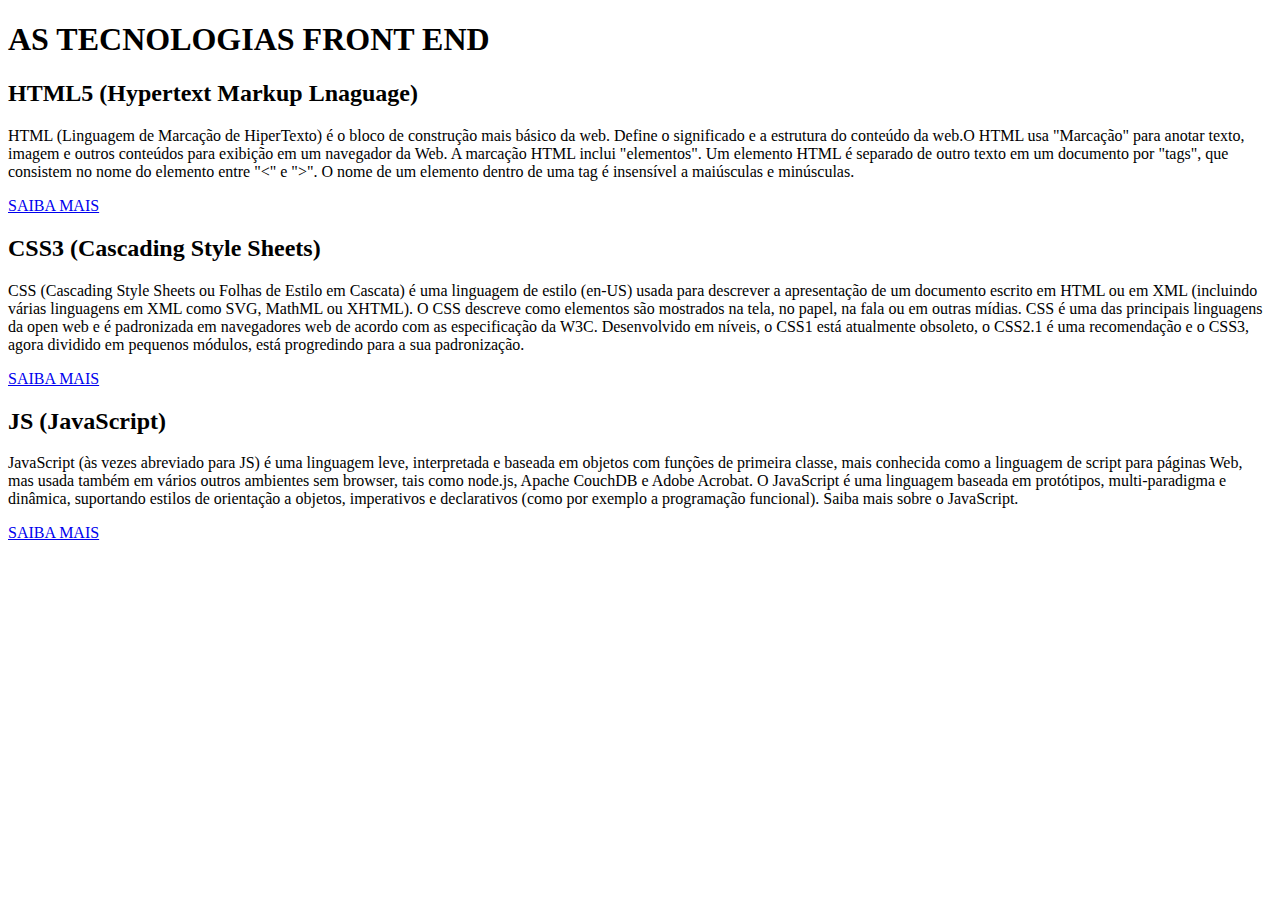
<file: 1-TECNOLOGIAS-FONT-END-V1/index.html>
<!-- DECLARAÇÃO DO DOCUMENTO HTML -->
<!DOCTYPE html>

<!-- ABERTURA DA TAG RAIZ HTML - TODA A ESTRUTURA E ELEMENTOS DO SITE ESTARÁ DENTRO DA ÁREA DE INFLUÊNCIA DESSE TAG -->
<html lang="pt-br">

<!-- ABERTURA DA TAG DE CABEÇALHO -->
<head>

    <!-- DEFINIÇÃO DA TAG META QUE CONFIGURA OS CARACTERES -->
    <meta charset="UTF-8">
    
    <!-- ABETURA/FECHAMENTO DA TAG TITLE QUE DEFINE O TÍTULO DA PÁGINA WEB -->
    <title>TECNOLOGIAS FRONT-END</title>

<!-- FECHAMENTO DA TAG DE CABEÇALHO -->
</head>

<!-- ABERTURA DA TAG DE CORPO DA PÁGINA WEB - TODO O CONTEÚDO FICARÁ AQUI -->
<body>
    
    <!-- ABERTURA/FECHAMENTO DA TAG H1 - TÍTULO PRINCIPAL DA PÁGINA WEB -->
    <h1>AS TECNOLOGIAS FRONT END</h1>

    <!-- ABERTURA/FECHAMENTO DA TAG H2 - TÍTULO SENCUNDÁRIO DA PÁGINA WEB -->
    <h2>HTML5 (Hypertext Markup Lnaguage)</h2>

    <!-- ABERTURA DA TAG DE PARÁGRAFO -->
    <p>
        HTML (Linguagem de Marcação de HiperTexto) é o bloco de construção mais básico da web. Define o significado e a estrutura do conteúdo da web.O HTML usa "Marcação" para anotar texto, imagem e outros conteúdos para exibição em um navegador da Web. A marcação HTML inclui "elementos". Um elemento HTML é separado de outro texto em um documento por "tags", que consistem no nome do elemento entre "<" e ">". O nome de um elemento dentro de uma tag é insensível a maiúsculas e minúsculas.
    <!-- FECHAMENTO DA TAG DE PARÁGRAFO -->
    </p>

    <p>
        <!-- ABERTURA/FECHAMENTO DA TAG DE LINK -->
        <a href="https://developer.mozilla.org/pt-BR/docs/Web/HTML">SAIBA MAIS</a>
    </p>

    <h2>CSS3 (Cascading Style Sheets)</h2>
    <p>
        CSS (Cascading Style Sheets ou Folhas de Estilo em Cascata) é uma linguagem de estilo (en-US) usada para descrever a apresentação de um documento escrito em HTML ou em XML (incluindo várias linguagens em XML como SVG, MathML ou XHTML). O CSS descreve como elementos são mostrados na tela, no papel, na fala ou em outras mídias. CSS é uma das principais linguagens da open web e é padronizada em navegadores web de acordo com as especificação da W3C. Desenvolvido em níveis, o CSS1 está atualmente obsoleto, o CSS2.1 é uma recomendação e o CSS3, agora dividido em pequenos módulos, está progredindo para a sua padronização.
    </p>
    <p><a href="https://developer.mozilla.org/pt-BR/docs/Web/CSS">SAIBA MAIS</a></p>

    <h2>JS (JavaScript)</h2>
    <p>
        JavaScript (às vezes abreviado para JS) é uma linguagem leve, interpretada e baseada em objetos com funções de primeira classe, mais conhecida como a linguagem de script para páginas Web, mas usada também em vários outros ambientes sem browser, tais como node.js, Apache CouchDB e Adobe Acrobat. O JavaScript é uma linguagem baseada em protótipos, multi-paradigma e dinâmica, suportando estilos de orientação a objetos, imperativos e declarativos (como por exemplo a programação funcional). Saiba mais sobre o JavaScript.
    </p>
    <p><a href="https://developer.mozilla.org/pt-BR/docs/Web/JavaScript">SAIBA MAIS</a></p>

<!-- FECHAMENTOI DA TAG DE CORPO DA PÁGINA WEB -->
</body>

<!-- FECHAMENTO DA TAG RAIZ HTML -->
</html>
</file>
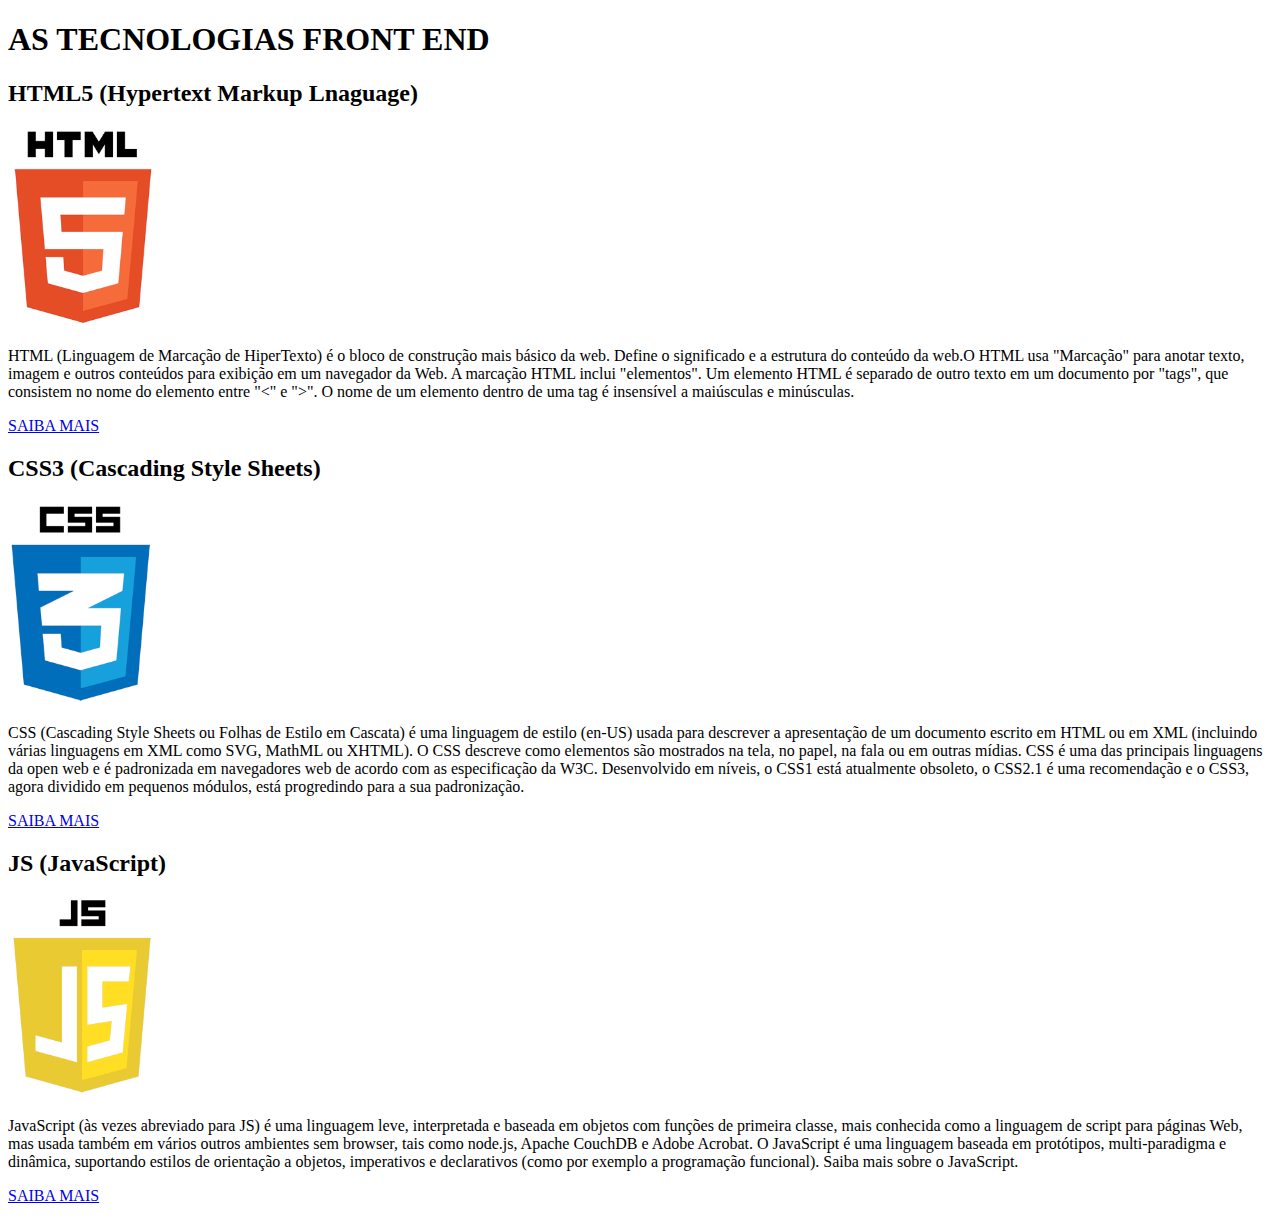
<file: 1-TECNOLOGIAS-FONT-END-V2/index.html>
<!-- DECLARAÇÃO DO DOCUMENTO HTML -->
<!DOCTYPE html>

<!-- ABERTURA DA TAG RAIZ HTML - TODA A ESTRUTURA E ELEMENTOS DO SITE ESTARÁ DENTRO DA ÁREA DE INFLUÊNCIA DESSE TAG -->
<html lang="pt-br">

<!-- ABERTURA DA TAG DE CABEÇALHO -->
<head>

    <!-- DEFINIÇÃO DA TAG META QUE CONFIGURA OS CARACTERES -->
    <meta charset="UTF-8">
    
    <!-- ABETURA/FECHAMENTO DA TAG TITLE QUE DEFINE O TÍTULO DA PÁGINA WEB -->
    <title>TECNOLOGIAS FRONT-END</title>

<!-- FECHAMENTO DA TAG DE CABEÇALHO -->
</head>

<!-- ABERTURA DA TAG DE CORPO DA PÁGINA WEB - TODO O CONTEÚDO FICARÁ AQUI -->
<body>
    
    <!-- ABERTURA/FECHAMENTO DA TAG H1 - TÍTULO PRINCIPAL DA PÁGINA WEB -->
    <h1>AS TECNOLOGIAS FRONT END</h1>

    <!-- ABERTURA/FECHAMENTO DA TAG H2 - TÍTULO SENCUNDÁRIO DA PÁGINA WEB -->
    <h2>HTML5 (Hypertext Markup Lnaguage)</h2>

    <img src="./img/HMTL.png" alt="LOGO HTML" title="LOGO HTML" width="150">

    <!-- ABERTURA DA TAG DE PARÁGRAFO -->
    <p>
        HTML (Linguagem de Marcação de HiperTexto) é o bloco de construção mais básico da web. Define o significado e a estrutura do conteúdo da web.O HTML usa "Marcação" para anotar texto, imagem e outros conteúdos para exibição em um navegador da Web. A marcação HTML inclui "elementos". Um elemento HTML é separado de outro texto em um documento por "tags", que consistem no nome do elemento entre "<" e ">". O nome de um elemento dentro de uma tag é insensível a maiúsculas e minúsculas.
    <!-- FECHAMENTO DA TAG DE PARÁGRAFO -->
    </p>

    <p>
        <!-- ABERTURA/FECHAMENTO DA TAG DE LINK -->
        <a href="https://developer.mozilla.org/pt-BR/docs/Web/HTML">SAIBA MAIS</a>
    </p>

    <h2>CSS3 (Cascading Style Sheets)</h2>

    <img src="./img/CSS.png" alt="LOGO CSS" title="LOGO CSS" width="150">

    <p>
        CSS (Cascading Style Sheets ou Folhas de Estilo em Cascata) é uma linguagem de estilo (en-US) usada para descrever a apresentação de um documento escrito em HTML ou em XML (incluindo várias linguagens em XML como SVG, MathML ou XHTML). O CSS descreve como elementos são mostrados na tela, no papel, na fala ou em outras mídias. CSS é uma das principais linguagens da open web e é padronizada em navegadores web de acordo com as especificação da W3C. Desenvolvido em níveis, o CSS1 está atualmente obsoleto, o CSS2.1 é uma recomendação e o CSS3, agora dividido em pequenos módulos, está progredindo para a sua padronização.
    </p>
    <p><a href="https://developer.mozilla.org/pt-BR/docs/Web/CSS">SAIBA MAIS</a></p>

    <h2>JS (JavaScript)</h2>

    <img src="./img/JS.png" alt="LOGO JS" title="LOGO JS" width="150">

    <p>
        JavaScript (às vezes abreviado para JS) é uma linguagem leve, interpretada e baseada em objetos com funções de primeira classe, mais conhecida como a linguagem de script para páginas Web, mas usada também em vários outros ambientes sem browser, tais como node.js, Apache CouchDB e Adobe Acrobat. O JavaScript é uma linguagem baseada em protótipos, multi-paradigma e dinâmica, suportando estilos de orientação a objetos, imperativos e declarativos (como por exemplo a programação funcional). Saiba mais sobre o JavaScript.
    </p>
    <p><a href="https://developer.mozilla.org/pt-BR/docs/Web/JavaScript">SAIBA MAIS</a></p>

<!-- FECHAMENTOI DA TAG DE CORPO DA PÁGINA WEB -->
</body>

<!-- FECHAMENTO DA TAG RAIZ HTML -->
</html>
</file>
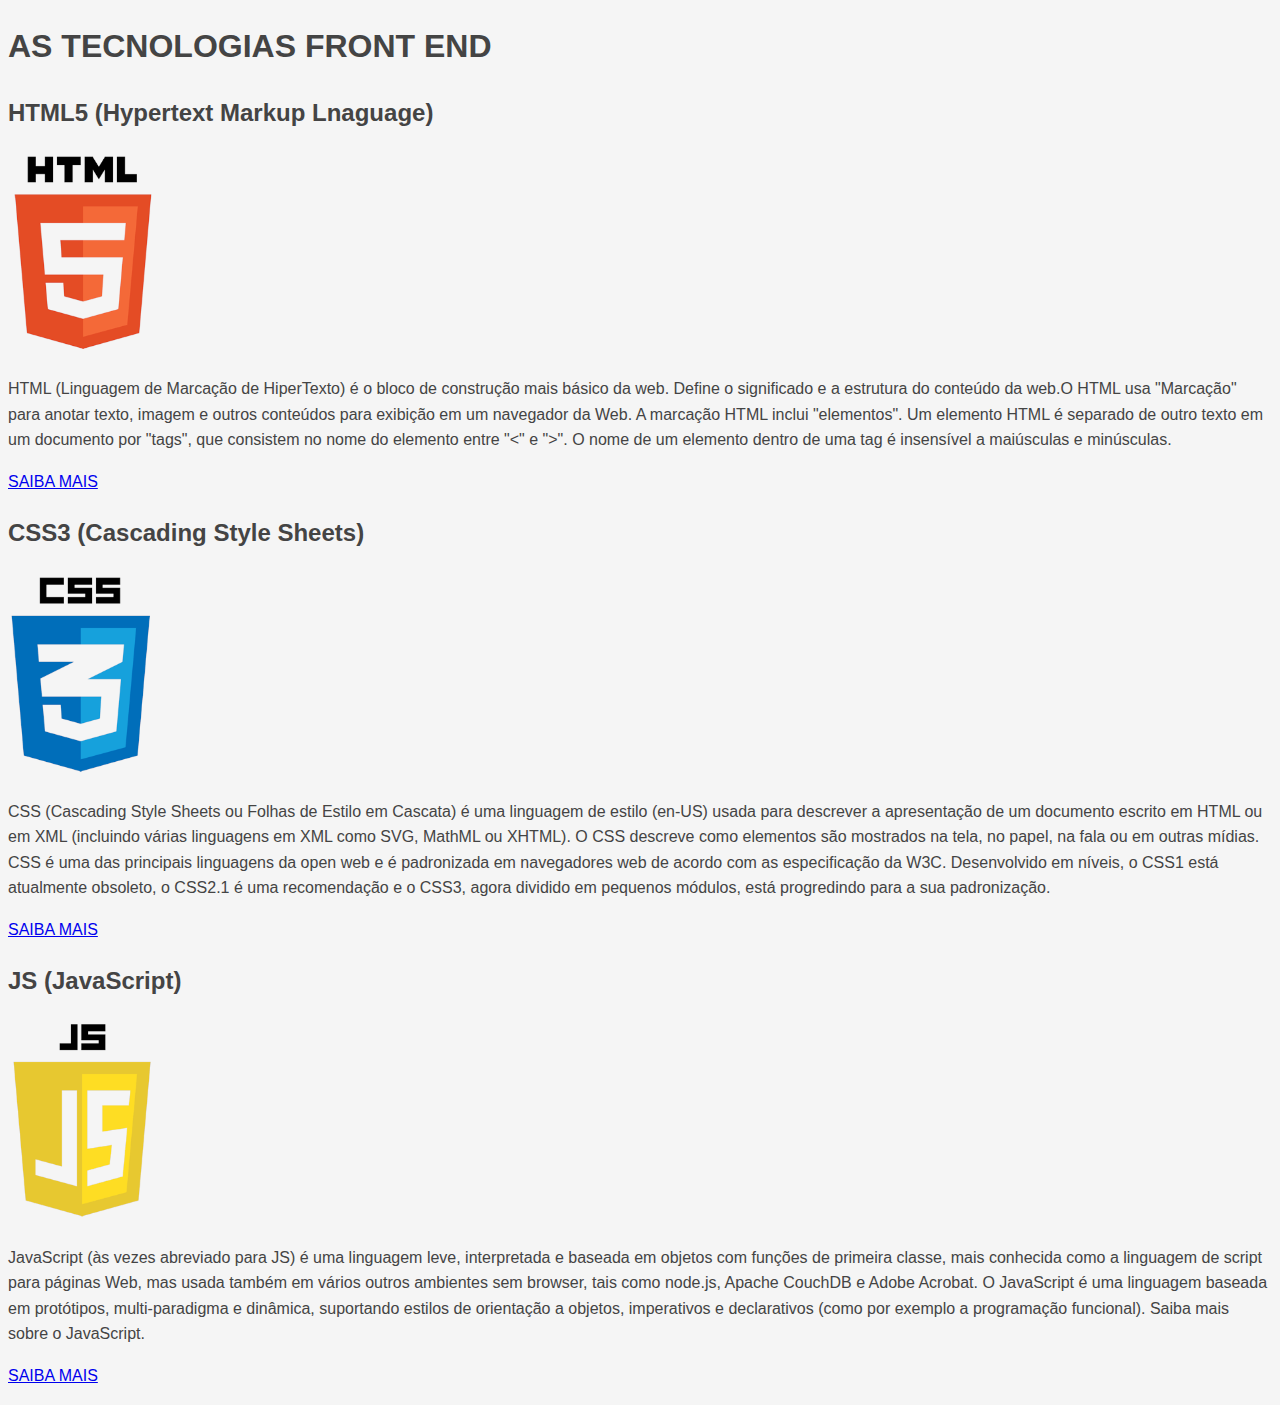
<file: 1-TECNOLOGIAS-FONT-END-V3/index.html>
<!-- DECLARAÇÃO DO DOCUMENTO HTML -->
<!DOCTYPE html>

<!-- ABERTURA DA TAG RAIZ HTML - TODA A ESTRUTURA E ELEMENTOS DO SITE ESTARÁ DENTRO DA ÁREA DE INFLUÊNCIA DESSE TAG -->
<html lang="pt-br">

<!-- ABERTURA DA TAG DE CABEÇALHO -->
<head>

    <!-- DEFINIÇÃO DA TAG META QUE CONFIGURA OS CARACTERES -->
    <meta charset="UTF-8">
    
    <!-- ABETURA/FECHAMENTO DA TAG TITLE QUE DEFINE O TÍTULO DA PÁGINA WEB -->
    <title>TECNOLOGIAS FRONT-END</title>

    <!-- IMPORTAÇÃO DO ARQUIVO CSS -->
    <link rel="stylesheet" href="./estilos.css">

    <!-- <style>
        p{
            background-color: #999999;
        }
        .sem-fundo{
            background-color:#ffff;
        }
    
    </style> -->
<!-- FECHAMENTO DA TAG DE CABEÇALHO -->
</head>

<!-- ABERTURA DA TAG DE CORPO DA PÁGINA WEB - TODO O CONTEÚDO FICARÁ AQUI -->
<body>
    
    <!-- ABERTURA/FECHAMENTO DA TAG H1 - TÍTULO PRINCIPAL DA PÁGINA WEB -->
    <h1>AS TECNOLOGIAS FRONT END</h1>

    <!-- ABERTURA/FECHAMENTO DA TAG H2 - TÍTULO SENCUNDÁRIO DA PÁGINA WEB -->
    <h2>HTML5 (Hypertext Markup Lnaguage)</h2>

    <img src="./img/HMTL.png" alt="LOGO HTML" title="LOGO HTML" width="150">

    <!-- ABERTURA DA TAG DE PARÁGRAFO -->
    <p class="fundo-cinza">
        HTML (Linguagem de Marcação de HiperTexto) é o bloco de construção mais básico da web. Define o significado e a estrutura do conteúdo da web.O HTML usa "Marcação" para anotar texto, imagem e outros conteúdos para exibição em um navegador da Web. A marcação HTML inclui "elementos". Um elemento HTML é separado de outro texto em um documento por "tags", que consistem no nome do elemento entre "<" e ">". O nome de um elemento dentro de uma tag é insensível a maiúsculas e minúsculas.
    <!-- FECHAMENTO DA TAG DE PARÁGRAFO -->
    </p>

    <p >
        <!-- ABERTURA/FECHAMENTO DA TAG DE LINK -->
        <a href="https://developer.mozilla.org/pt-BR/docs/Web/HTML">SAIBA MAIS</a>
    </p>

    <h2>CSS3 (Cascading Style Sheets)</h2>

    <img src="./img/CSS.png" alt="LOGO CSS" title="LOGO CSS" width="150">

    <p id="fundo-borda">
        CSS (Cascading Style Sheets ou Folhas de Estilo em Cascata) é uma linguagem de estilo (en-US) usada para descrever a apresentação de um documento escrito em HTML ou em XML (incluindo várias linguagens em XML como SVG, MathML ou XHTML). O CSS descreve como elementos são mostrados na tela, no papel, na fala ou em outras mídias. CSS é uma das principais linguagens da open web e é padronizada em navegadores web de acordo com as especificação da W3C. Desenvolvido em níveis, o CSS1 está atualmente obsoleto, o CSS2.1 é uma recomendação e o CSS3, agora dividido em pequenos módulos, está progredindo para a sua padronização.
    </p>
    <p ><a href="https://developer.mozilla.org/pt-BR/docs/Web/CSS">SAIBA MAIS</a></p>

    <h2>JS (JavaScript)</h2>

    <img src="./img/JS.png" alt="LOGO JS" title="LOGO JS" width="150">

    <p class="fundo-cinza">
        JavaScript (às vezes abreviado para JS) é uma linguagem leve, interpretada e baseada em objetos com funções de primeira classe, mais conhecida como a linguagem de script para páginas Web, mas usada também em vários outros ambientes sem browser, tais como node.js, Apache CouchDB e Adobe Acrobat. O JavaScript é uma linguagem baseada em protótipos, multi-paradigma e dinâmica, suportando estilos de orientação a objetos, imperativos e declarativos (como por exemplo a programação funcional). Saiba mais sobre o JavaScript.
    </p>
    <p ><a href="https://developer.mozilla.org/pt-BR/docs/Web/JavaScript">SAIBA MAIS</a></p>

<!-- FECHAMENTOI DA TAG DE CORPO DA PÁGINA WEB -->
</body>

<!-- FECHAMENTO DA TAG RAIZ HTML -->
</html>
</file>
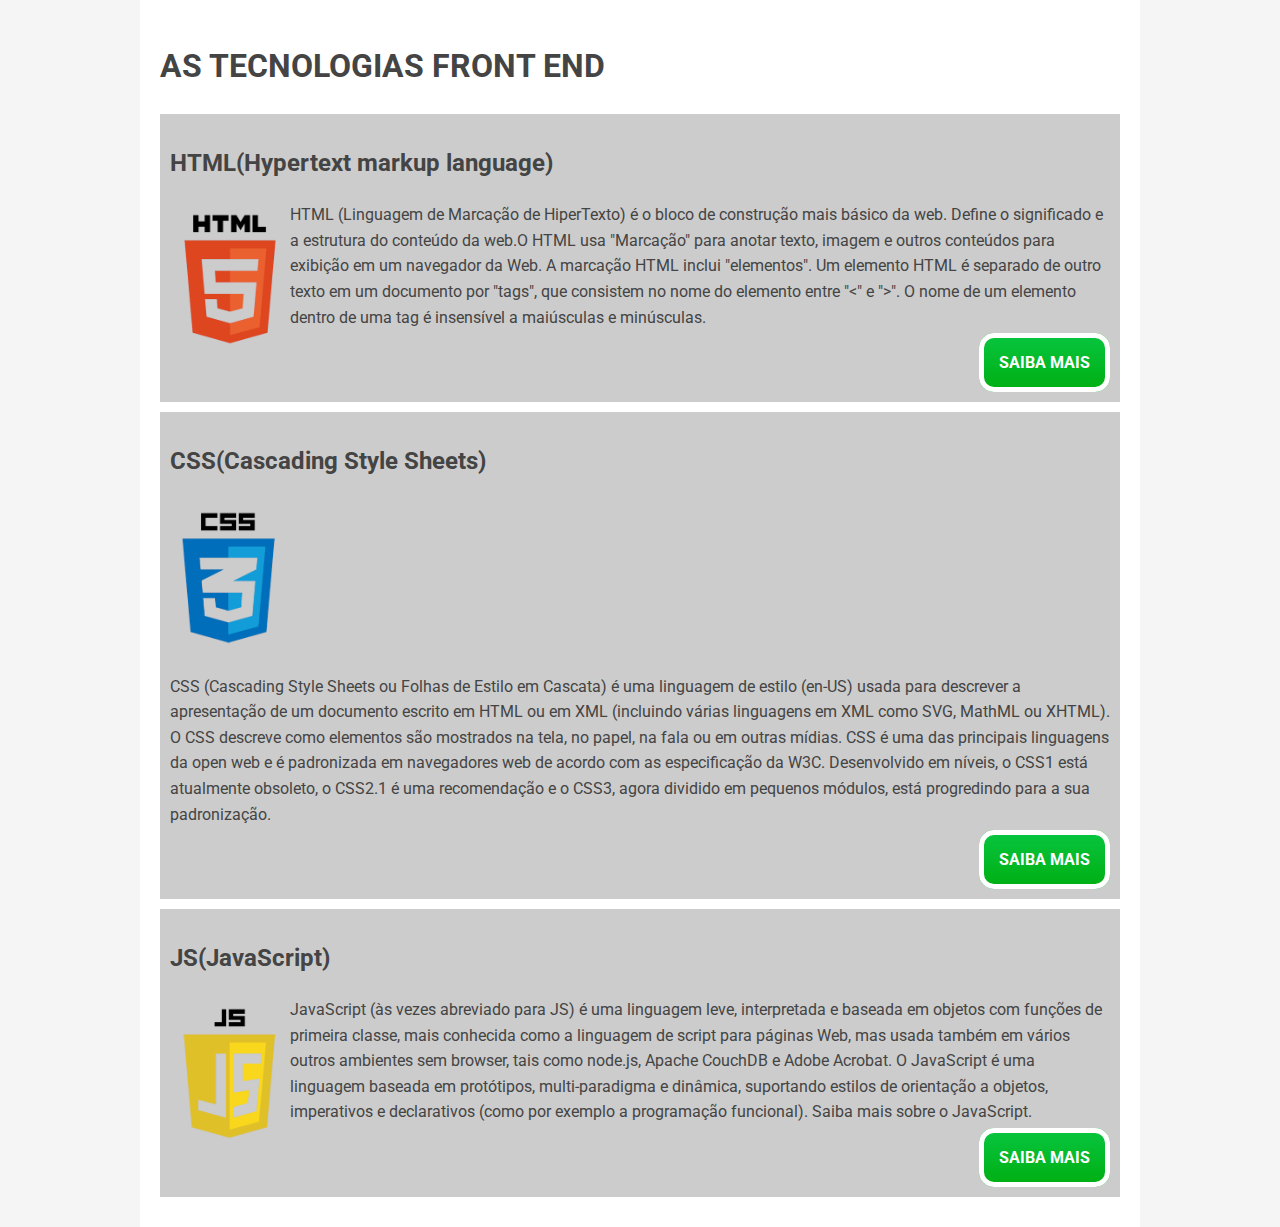
<file: 1-TECNOLOGIAS-FONT-END-V4/index.html>
<!DOCTYPE html>
<html lang="pt-br">
<head>

    <meta charset="UTF-8">
    <meta http-equiv="X-UA-Compatible" content="IE=edge">
    <meta name="viewport" content="width=device-width, initial-scale=1.0">

    <link rel="preconnect" href="https://fonts.googleapis.com">
    <link rel="preconnect" href="https://fonts.gstatic.com" crossorigin>
    <link href="https://fonts.googleapis.com/css2?family=Roboto:wght@300;500;900&display=swap" rel="stylesheet">
    <!-- INSERÇÃO DO ARQUIVO CSS -->
    <link rel="stylesheet" href="./estilos.css">

    <!-- DEFINE O TITULO DA PÁGINA -->
    <title>TECNOLOGIAS FRONT-END</title>

</head>
<!-- INICIO DO CORPO DA PÁGINA -->
<body>

    <div class="conteiner">

        <h1>AS TECNOLOGIAS FRONT END</h1>
        
        <!-- INICIO DO CONTEÚDO HTML -->
        <div class="card">

            <h2>HTML(Hypertext markup language)</h2>

                    <img 
                    src="./img/HMTL.png"
                    alt="LOGO HTML"
                    title="LOGO HTML"
                    width="100"/>
                
                <p>
                    HTML (Linguagem de Marcação de HiperTexto) é o bloco de construção mais básico da web. Define o significado e a estrutura do conteúdo da web.O HTML usa "Marcação" para anotar texto, imagem e outros conteúdos para exibição em um navegador da Web. A marcação HTML inclui "elementos". Um elemento HTML é separado de outro texto em um documento por "tags", que consistem no nome do elemento entre "<" e ">". O nome de um elemento dentro de uma tag é insensível a maiúsculas e minúsculas.

                </p>
            
                <p class="link">
                    <a class="button" href="https://developer.mozilla.org/pt-BR/docs/Web/HTML" target="_blank">SAIBA MAIS</a>
                </p>
            
        </div>
        <!-- FIM DO CONTEÚDO HTML -->

    <!-- INICIO DO CONTEÚDO CSS -->
        <div class="card">

            <h2>CSS(Cascading Style Sheets)</h2>

            <video src=""></video>
                <img 
                src="./img/CSS.png"
                alt="LOGO CSS"
                title="LOGO CSS"
                width="100"/>
            
            <p>
                CSS (Cascading Style Sheets ou Folhas de Estilo em Cascata) é uma linguagem de estilo (en-US) usada para descrever a apresentação de um documento escrito em HTML ou em XML (incluindo várias linguagens em XML como SVG, MathML ou XHTML). O CSS descreve como elementos são mostrados na tela, no papel, na fala ou em outras mídias. CSS é uma das principais linguagens da open web e é padronizada em navegadores web de acordo com as especificação da W3C. Desenvolvido em níveis, o CSS1 está atualmente obsoleto, o CSS2.1 é uma recomendação e o CSS3, agora dividido em pequenos módulos, está progredindo para a sua padronização.
            </p>

            <p class="link">
                <a class="button" href="https://developer.mozilla.org/pt-BR/docs/Web/css" target="_blank">SAIBA MAIS</a>
            </p>
            
        </div>
    <!-- FIM DO CONTEÚDO CSS -->

    <!-- INICIO DO CONTEÚDO JAVASCRIPT -->
        <div class="card">
            <h2>JS(JavaScript)</h2>

                    <img 
                    src="./img/JS.png"
                    alt="LOGO JAVASCRIPT"
                    title="LOGO JAVASCRIPT"
                    width="100"/>
                
                <p>
                    JavaScript (às vezes abreviado para JS) é uma linguagem leve, interpretada e baseada em objetos com funções de primeira classe, mais conhecida como a linguagem de script para páginas Web, mas usada também em vários outros ambientes sem browser, tais como node.js, Apache CouchDB e Adobe Acrobat. O JavaScript é uma linguagem baseada em protótipos, multi-paradigma e dinâmica, suportando estilos de orientação a objetos, imperativos e declarativos (como por exemplo a programação funcional). Saiba mais sobre o JavaScript.
                </p>

            <p class="link">
                <a class="button" href="https://developer.mozilla.org/pt-BR/docs/Web/JavaScript" target="_blank">SAIBA MAIS</a>
            </p>
            
        </div>
    <!-- FIM DO CONTEÚDO JAVASCRIPT -->

        <div class="clear"></div>

    </div>
<!-- FIM DO CORPO DA PÁGINA -->
</body>
</html>
</file>
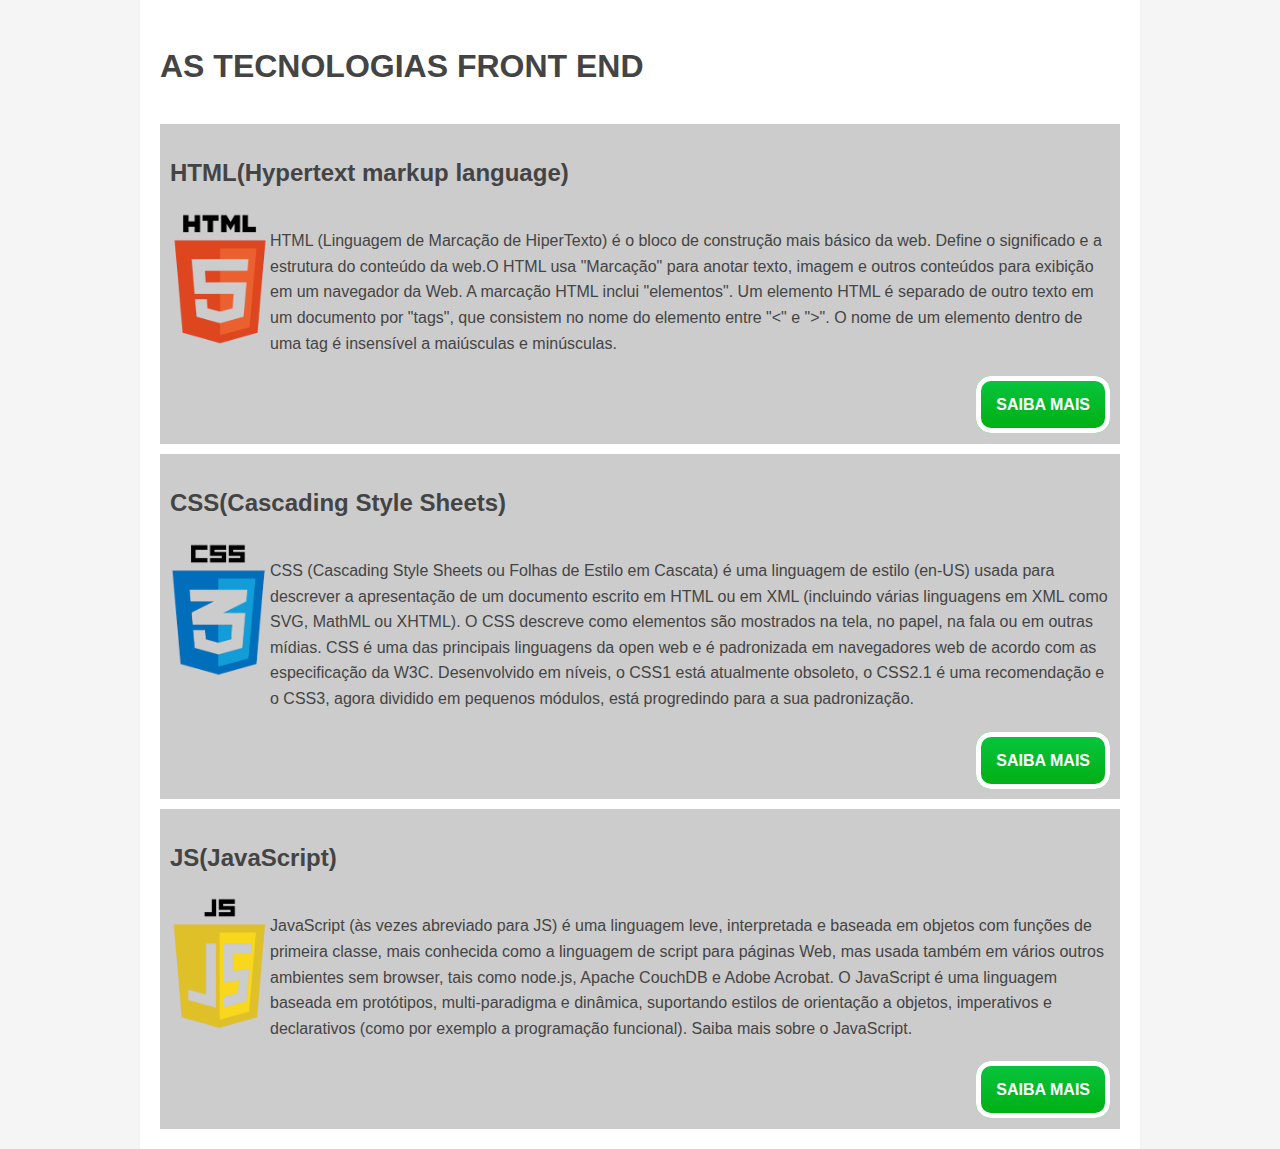
<file: 1-TECNOLOGIAS-FONT-END-V5/index.html>
<!DOCTYPE html>
<html lang="pt-br">
<head>

    <meta charset="UTF-8">
    <meta http-equiv="X-UA-Compatible" content="IE=edge">
    <meta name="viewport" content="width=device-width, initial-scale=1.0">

    <!-- INSERÇÃO DO ARQUIVO CSS -->
    <link rel="stylesheet" href="./estilos.css">

    <!-- DEFINE O TITULO DA PÁGINA -->
    <title>TECNOLOGIAS FRONT-END</title>

</head>
<!-- INICIO DO CORPO DA PÁGINA -->
<body>

    <div class="conteiner">

        <div class="grid-conteiner">

            <div>
                <h1>AS TECNOLOGIAS FRONT END</h1>
            </div>

            <!-- GRID CARD HTML -->
            <div class="grid-card">

                <div class="item-1">
                    <h2>HTML(Hypertext markup language)</h2>
                </div>

                <div class="item-2">
                    <img 
                        src="./img/HMTL.png"
                        alt="LOGO HTML"
                        title="LOGO HTML"
                        width="100"/>
                </div>

                <div class="item-3">
                    <p>
                        HTML (Linguagem de Marcação de HiperTexto) é o bloco de construção mais básico da web. Define o significado e a estrutura do conteúdo da web.O HTML usa "Marcação" para anotar texto, imagem e outros conteúdos para exibição em um navegador da Web. A marcação HTML inclui "elementos". Um elemento HTML é separado de outro texto em um documento por "tags", que consistem no nome do elemento entre "<" e ">". O nome de um elemento dentro de uma tag é insensível a maiúsculas e minúsculas.
    
                    </p>

                </div>

                <div class="item-4">

                    <p class="link">
                        <a class="button" href="https://developer.mozilla.org/pt-BR/docs/Web/HTML" target="_blank">SAIBA MAIS</a>
                    </p>

                </div>

            </div>

            <!-- GRID CARD CSS -->
            <div class="grid-card">

                <div class="item-1">
                    <h2>CSS(Cascading Style Sheets)</h2>
                </div>

                <div class="item-2">
                    <img 
                        src="./img/CSS.png"
                        alt="LOGO CSS"
                        title="LOGO CSS"
                        width="100"/>
                </div>

                <div class="item-3">
                    <p>
                        CSS (Cascading Style Sheets ou Folhas de Estilo em Cascata) é uma linguagem de estilo (en-US) usada para descrever a apresentação de um documento escrito em HTML ou em XML (incluindo várias linguagens em XML como SVG, MathML ou XHTML). O CSS descreve como elementos são mostrados na tela, no papel, na fala ou em outras mídias. CSS é uma das principais linguagens da open web e é padronizada em navegadores web de acordo com as especificação da W3C. Desenvolvido em níveis, o CSS1 está atualmente obsoleto, o CSS2.1 é uma recomendação e o CSS3, agora dividido em pequenos módulos, está progredindo para a sua padronização.
                    </p>

                </div>

                <div class="item-4">

                    <p class="link">
                        <a class="button" href="https://developer.mozilla.org/pt-BR/docs/Web/css" target="_blank">SAIBA MAIS</a>
                    </p>

                </div>

            </div>

            <!-- GRID CARD JS -->
            <div class="grid-card">

                <div class="item-1">
                    <h2>JS(JavaScript)</h2>
                </div>

                <div class="item-2">
                    <img 
                        src="./img/JS.png"
                        alt="LOGO JAVASCRIPT"
                        title="LOGO JAVASCRIPT"
                        width="100"/>
                </div>

                <div class="item-3">
                    <p>
                        JavaScript (às vezes abreviado para JS) é uma linguagem leve, interpretada e baseada em objetos com funções de primeira classe, mais conhecida como a linguagem de script para páginas Web, mas usada também em vários outros ambientes sem browser, tais como node.js, Apache CouchDB e Adobe Acrobat. O JavaScript é uma linguagem baseada em protótipos, multi-paradigma e dinâmica, suportando estilos de orientação a objetos, imperativos e declarativos (como por exemplo a programação funcional). Saiba mais sobre o JavaScript.
                    </p>

                </div>

                <div class="item-4">

                    <p class="link">
                        <a class="button" href="https://developer.mozilla.org/pt-BR/docs/Web/JavaScript" target="_blank">SAIBA MAIS</a>
                    </p>

                </div>

            </div>

        </div>

    </div>
<!-- FIM DO CORPO DA PÁGINA -->
</body>
</html>
</file>
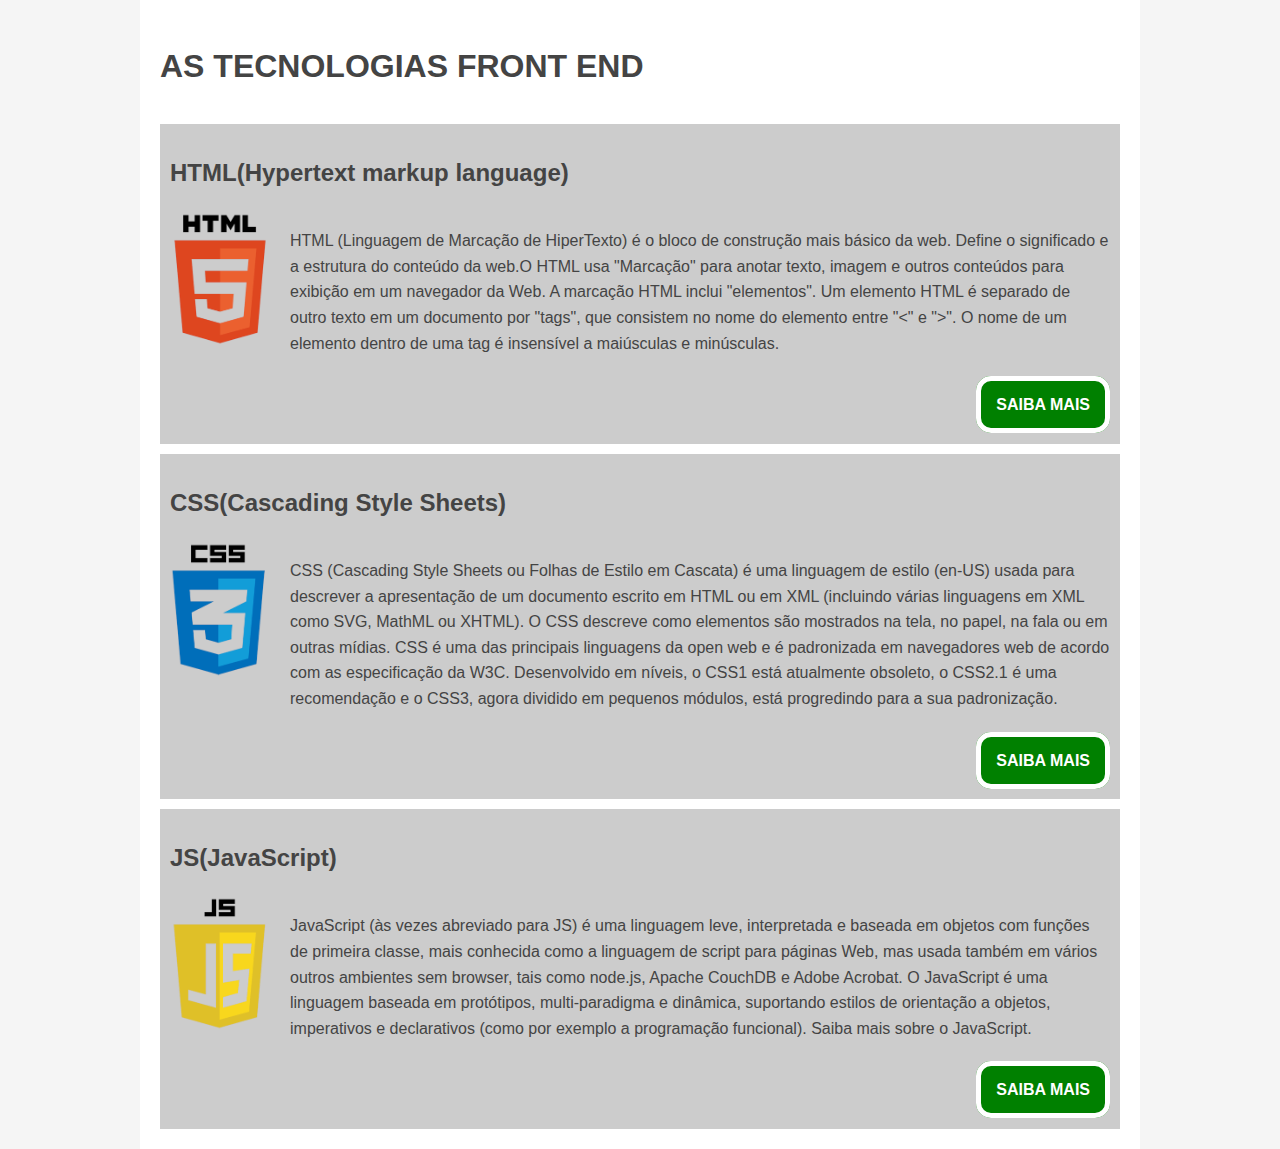
<file: 1-TECNOLOGIAS-FONT-END-V6/index.html>
<!DOCTYPE html>
<html lang="pt-br">
<head>
    <meta charset="UTF-8">
    <meta http-equiv="X-UA-Compatible" content="IE=edge">
    <meta name="viewport" content="width=device-width, initial-scale=1.0">

    <!-- INSERÇÃO DO ARQUIVO CSS -->
    <link rel="stylesheet" href="./estilos.css">

    <!-- DEFINE O TITULO DA PÁGINA -->
    <title>TECNOLOGIAS FRONT-END</title>

</head>

    <!-- INICIO DO CORPO DA PÁGINA -->
    <body>

        <main>

            <!-- INICIO DO GRID CONTAINER PRINCIPAL -->
            <section>

                <header>
                    <h1>AS TECNOLOGIAS FRONT END</h1>
                </header>
                

                <!-- INICIO DO CONTEÚDO HTML -->
                <article>
                    
                    <h2 class="grid-item-1">HTML(Hypertext markup language)</h2>
                    
                    <figure class="grid-item-2">
                        <img 
                            src="./img/HMTL.png"
                            alt="LOGO HTML"
                            title="LOGO HTML"
                            width="100"
                        />
                    </figure>
                    
                    <p class="grid-item-3">
                        HTML (Linguagem de Marcação de HiperTexto) é o bloco de construção mais básico da web. Define o significado e a estrutura do conteúdo da web.O HTML usa "Marcação" para anotar texto, imagem e outros conteúdos para exibição em um navegador da Web. A marcação HTML inclui "elementos". Um elemento HTML é separado de outro texto em um documento por "tags", que consistem no nome do elemento entre "<" e ">". O nome de um elemento dentro de uma tag é insensível a maiúsculas e minúsculas.
                    </p>

                    <div class="grid-item-4">
                        <p class="link">
                            <a class="button" href="https://developer.mozilla.org/pt-BR/docs/Web/HTML">SAIBA MAIS</a>
                        </p>
                    </div>
                    
                </article>
                <!-- FIM DO CONTEÚDO HTML -->

                <!-- INICIO DO CONTEÚDO CSS -->
                <article>

                    <h2 class="grid-item-1">CSS(Cascading Style Sheets)</h2>

                    <figure class="grid-item-2">
                        <img 
                            src="./img/CSS.png"
                            alt="LOGO CSS"
                            title="LOGO CSS"
                            width="100"
                        />
                    </figure>
                    
                    <p class="grid-item-3">
                        CSS (Cascading Style Sheets ou Folhas de Estilo em Cascata) é uma linguagem de estilo (en-US) usada para descrever a apresentação de um documento escrito em HTML ou em XML (incluindo várias linguagens em XML como SVG, MathML ou XHTML). O CSS descreve como elementos são mostrados na tela, no papel, na fala ou em outras mídias. CSS é uma das principais linguagens da open web e é padronizada em navegadores web de acordo com as especificação da W3C. Desenvolvido em níveis, o CSS1 está atualmente obsoleto, o CSS2.1 é uma recomendação e o CSS3, agora dividido em pequenos módulos, está progredindo para a sua padronização.
                    </p>

                    <div class="grid-item-4">
                        <p class="link">
                            <a class="button" href="https://developer.mozilla.org/pt-BR/docs/Web/css">SAIBA MAIS</a>
                        </p>
                    </div>

                </article>
                <!-- FIM DO CONTEÚDO CSS -->

                <!-- INICIO DO CONTEÚDO JAVASCRIPT -->
                <article>

                    <h2 class="grid-item-1">JS(JavaScript)</h2>
                    
                    <figure class="grid-item-3">
                        <img 
                            src="./img/JS.png"
                            alt="LOGO JAVASCRIPT"
                            title="LOGO JAVASCRIPT"
                            width="100"
                        />
                    </figure>
                    
                    <p class="grid-item-3">
                        JavaScript (às vezes abreviado para JS) é uma linguagem leve, interpretada e baseada em objetos com funções de primeira classe, mais conhecida como a linguagem de script para páginas Web, mas usada também em vários outros ambientes sem browser, tais como node.js, Apache CouchDB e Adobe Acrobat. O JavaScript é uma linguagem baseada em protótipos, multi-paradigma e dinâmica, suportando estilos de orientação a objetos, imperativos e declarativos (como por exemplo a programação funcional). Saiba mais sobre o JavaScript.
                    </p>

                    <div class="grid-item-4">
                        <p class="link">
                            <a class="button" href="https://developer.mozilla.org/pt-BR/docs/Web/JavaScript">SAIBA MAIS</a>
                        </p>
                    </div>
            
                </article>
                <!-- FIM DO CONTEÚDO JAVASCRIPT -->
            
            </section>
            
        </main>
    <!-- FIM DO CORPO DA PÁGINA -->
    </body>

</html>
</file>
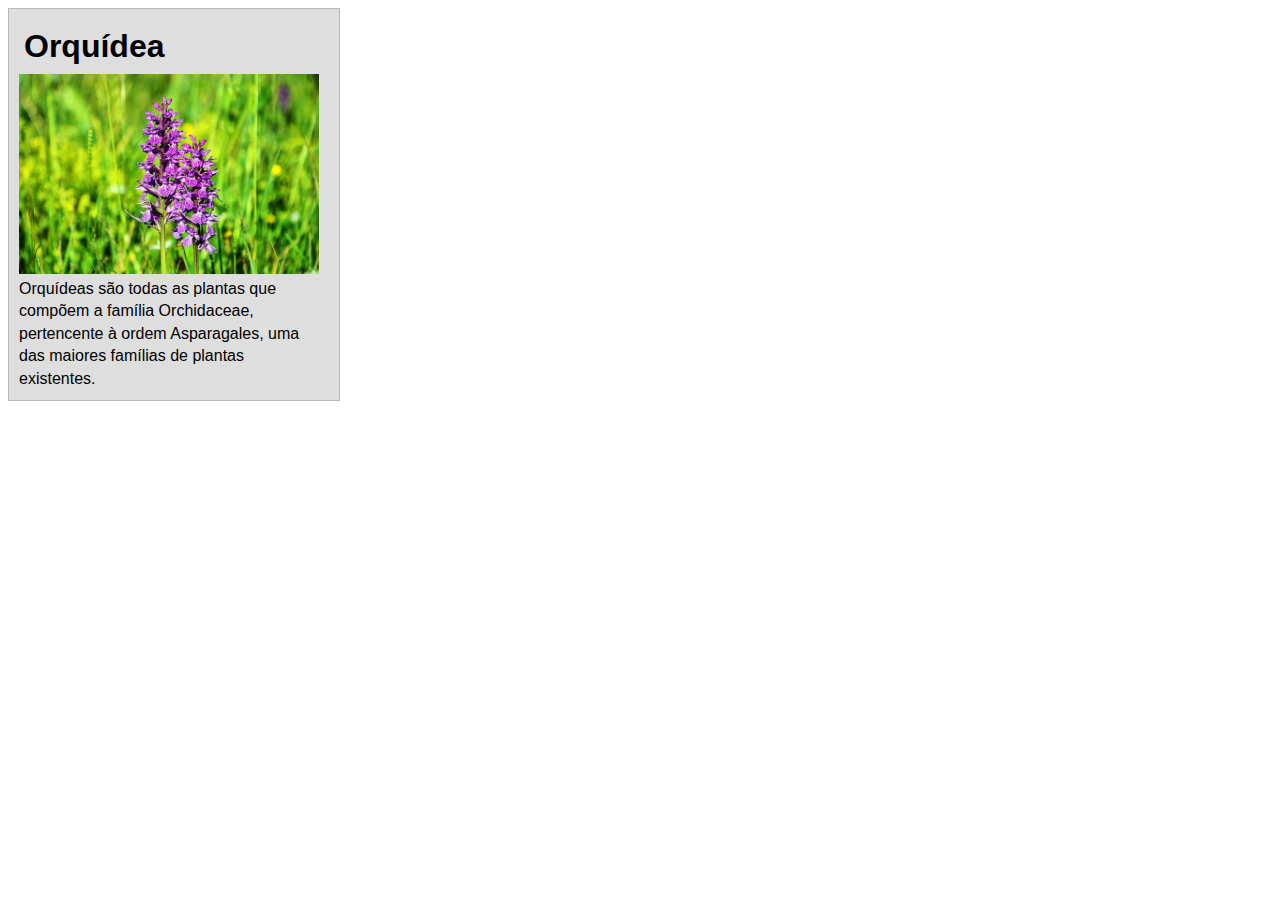
<file: 2 - BOXMODEL-V1/index.html>
<!DOCTYPE html>

<html lang="en">

<head>

    <meta charset="UTF-8">
    <meta http-equiv="X-UA-Compatible" content="IE=edge">
    <meta name="viewport" content="width=device-width, initial-scale=1.0">

    <link rel="stylesheet" href="./estilos.css">

    <title>BOX MODEL - V1</title>

</head>

<body>

    <div class="card">

        <div class="text title">
            <h1>orquídea</h1>
        </div>

        <img src="./img/orquidea.jpg" alt="Imagem de uma orquídea" title="Imagem de uma orquídea">

        <div class="text">
            Orquídeas são todas as plantas que compõem a família Orchidaceae, pertencente à ordem Asparagales, uma das maiores famílias de plantas existentes.
        </div>

    </div>
    
    
</body>

</html>
</file>
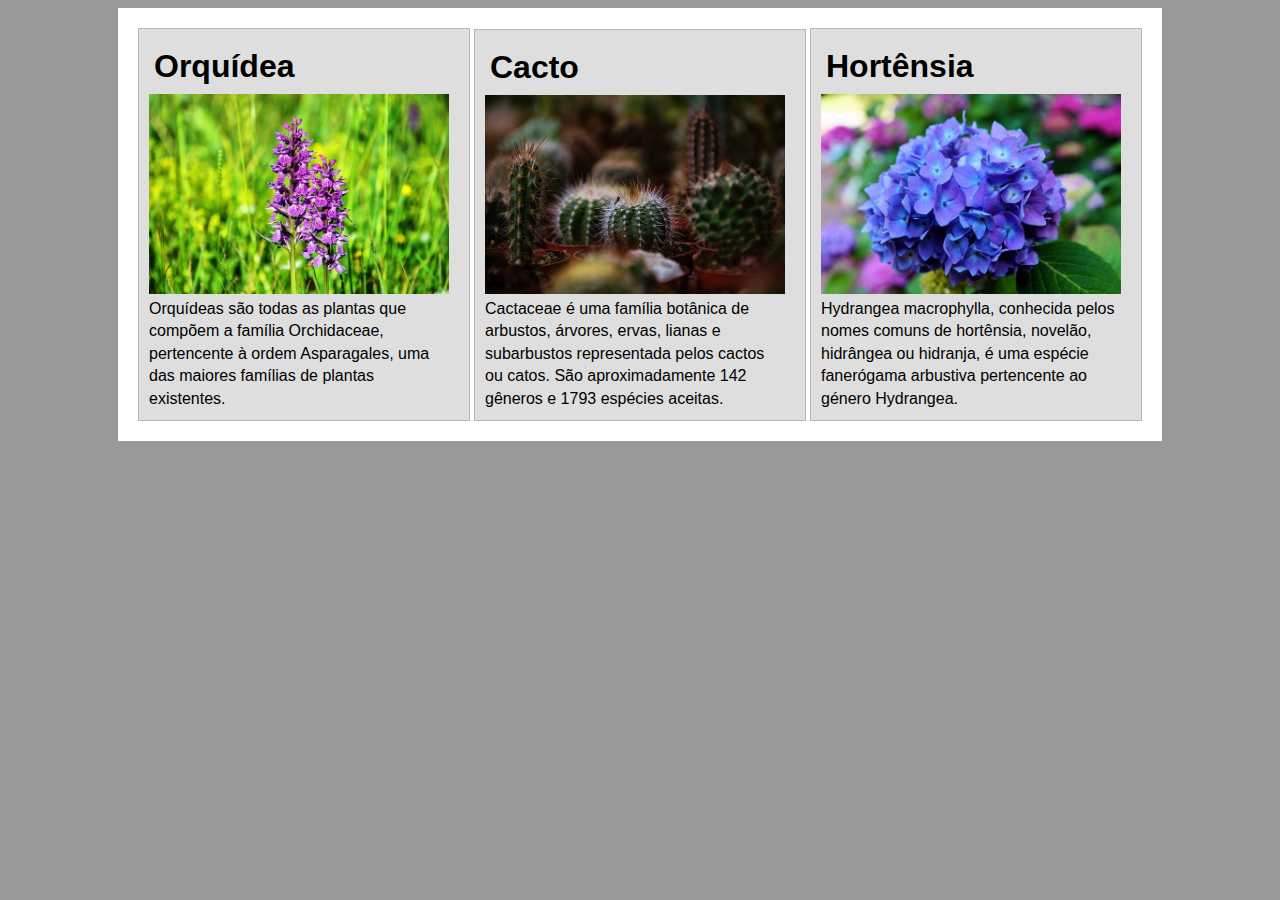
<file: 2 - BOXMODEL-V2 - float/index.html>
<!DOCTYPE html>

<html lang="en">

<head>

    <meta charset="UTF-8">
    <meta http-equiv="X-UA-Compatible" content="IE=edge">
    <meta name="viewport" content="width=device-width, initial-scale=1.0">

    <link rel="stylesheet" href="./estilos.css">

    <title>BOX MODEL - V2</title>

</head>

<body>


    <div class="container">
        <!-- CARD DA ORQUIDEA -->
        <div class="card">
            <div class="text title">
                <h1>orquídea</h1>
            </div>
            <img src="./img/orquidea.jpg" alt="Imagem de uma orquídea" title="Imagem de uma orquídea">
            <div class="text">
                Orquídeas são todas as plantas que compõem a família Orchidaceae, pertencente à ordem Asparagales, uma das maiores famílias de plantas existentes.
            </div>
        </div>
        
        <!-- CARD DO CACTO -->
        <div class="card">
            <div class="text title">
                <h1>cacto</h1>
            </div>
            <img src="./img/cacto.jpg" alt="Imagem de uma orquídea" title="Imagem de uma orquídea">
            <div class="text">
                Cactaceae é uma família botânica de arbustos, árvores, ervas, lianas e subarbustos representada pelos cactos ou catos. São aproximadamente 142 gêneros e 1793 espécies aceitas.
            </div>
        </div>
        
        <!-- CARD DA HORTENCIA -->
        <div class="card">
            <div class="text title">
                <h1>hortênsia</h1>
            </div>
            <img src="./img/hortensia.jpg" alt="Imagem de uma orquídea" title="Imagem de uma orquídea">
            <div class="text">
                Hydrangea macrophylla, conhecida pelos nomes comuns de hortênsia, novelão, hidrângea ou hidranja, é uma espécie fanerógama arbustiva pertencente ao género Hydrangea.
            </div>
        </div>

    </div>

</body>

</html>
</file>
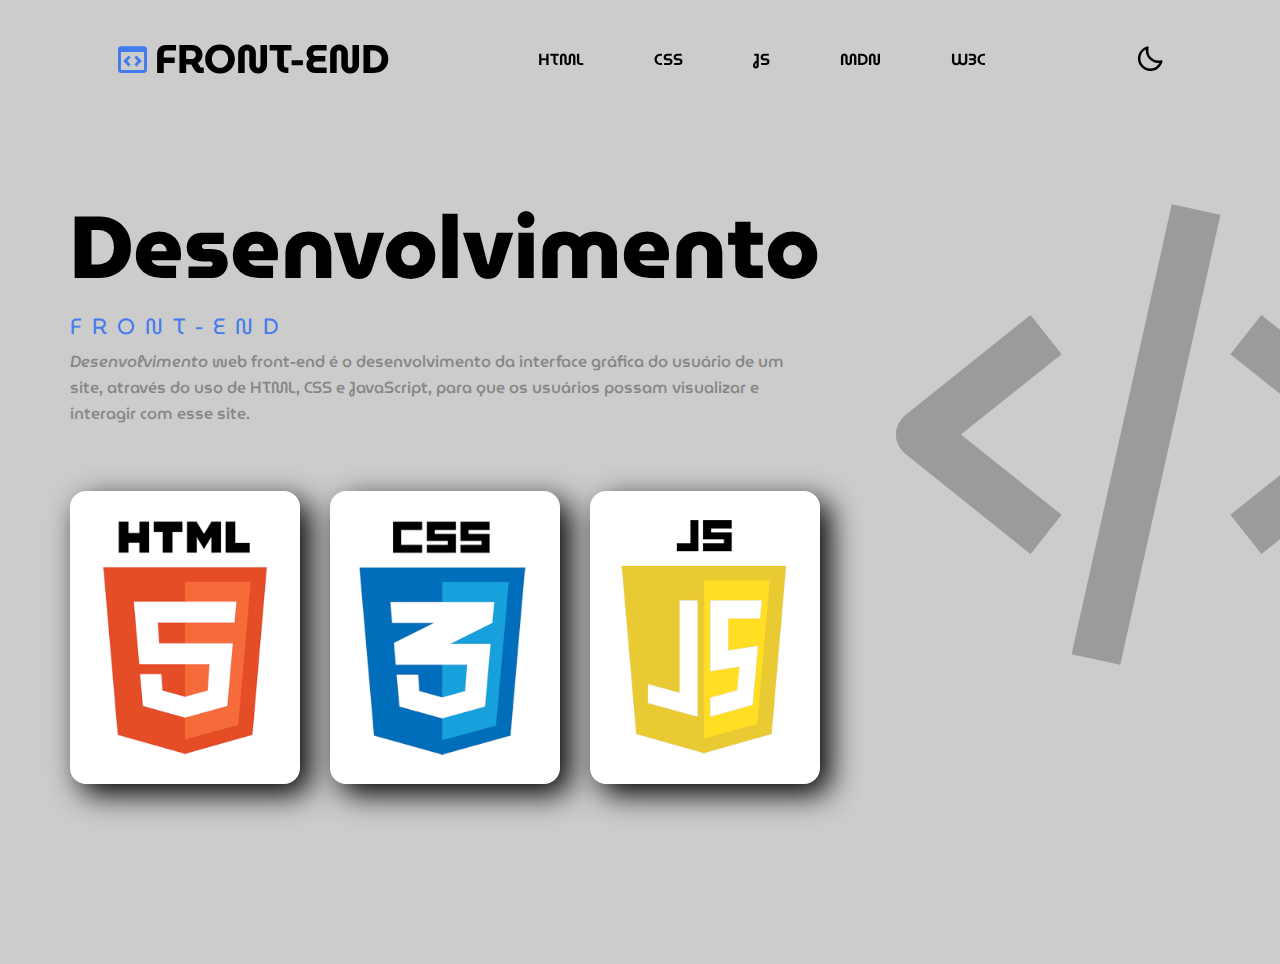
<file: projeto-frontend-v3/index.html>
<!DOCTYPE html>
<html lang="pt-br">

<head>

    <meta charset="UTF-8">
    <meta http-equiv="X-UA-Compatible" content="IE=edge">
    <meta name="viewport" content="width=device-width, initial-scale=1.0">

    <title>TECNOLOGIAS FRONT-END</title>

    <link rel="preconnect" href="https://fonts.googleapis.com">
    <link rel="preconnect" href="https://fonts.gstatic.com" crossorigin>
    <link href="https://fonts.googleapis.com/css2?family=Delicious+Handrawn&family=MuseoModerno:wght@200;300;400;500;600;700;800&display=swap"
        rel="stylesheet">

    <link href='https://unpkg.com/boxicons@2.1.4/css/boxicons.min.css' rel='stylesheet'>

    <link rel="stylesheet" href="https://unpkg.com/boxicons@latest/css/boxicons.min.css">


    <link rel="stylesheet" href="css/style.css">

</head>

<body>

    <!-- inicio do top -->
    <header>

        <!-- logotipo -->
        <a href="#" class="logo">
            <i class='bx bx-code-block'></i>
            FRONT-END
        </a>
        <!-- menu -->
        <ul class="navlist">

            <a href="#">
                <li>HTML</li>
            </a>

            <a href="#">
                <li>CSS</li>
            </a>

            <a href="#">
                <li>JS</li>
            </a>

            <a href="">
                <li>MDN</li>
            </a>

            <a href="">
                <li>W3C</li>
            </a>

        </ul>

        <!-- icone modo claro/escuro -->
        <div class="h-main">
            <i class="bx bx-moon" id="darkmode"></i>
        </div>

    </header>
    <!-- fim do top -->

    <!-- inicio do conteudo principal -->

    <selection class="content">

        <div class="content-text">

            <!-- textos -->
            <h1>Desenvolvimento</h1>
            <h4>Front-end</h4>

            <p><i>Desenvolvimento</i> web front-end é o desenvolvimento da interface gráfica do usuário de um site, através do
                uso de HTML, CSS e JavaScript, para que os usuários possam visualizar e interagir com esse site.</p>

            <!-- imagens -->
            <div class="content-img">

                <div class="box">
                    <img src="img/HMTL.png" alt="">
                </div>

                <div class="box">
                    <img src="img/CSS.png" alt="">
                </div>

                <div class="box">
                    <img src="img/JS.png" alt="">
                </div>

            </div>
        </div>

        <div class="logo-icon">
            <i class="bx bx-code-alt"></i>
        </div>

    </selection>

    <!-- fim do conteudo principal -->

    <script src="js/script.js"></script>
</body>

</html>
</file>
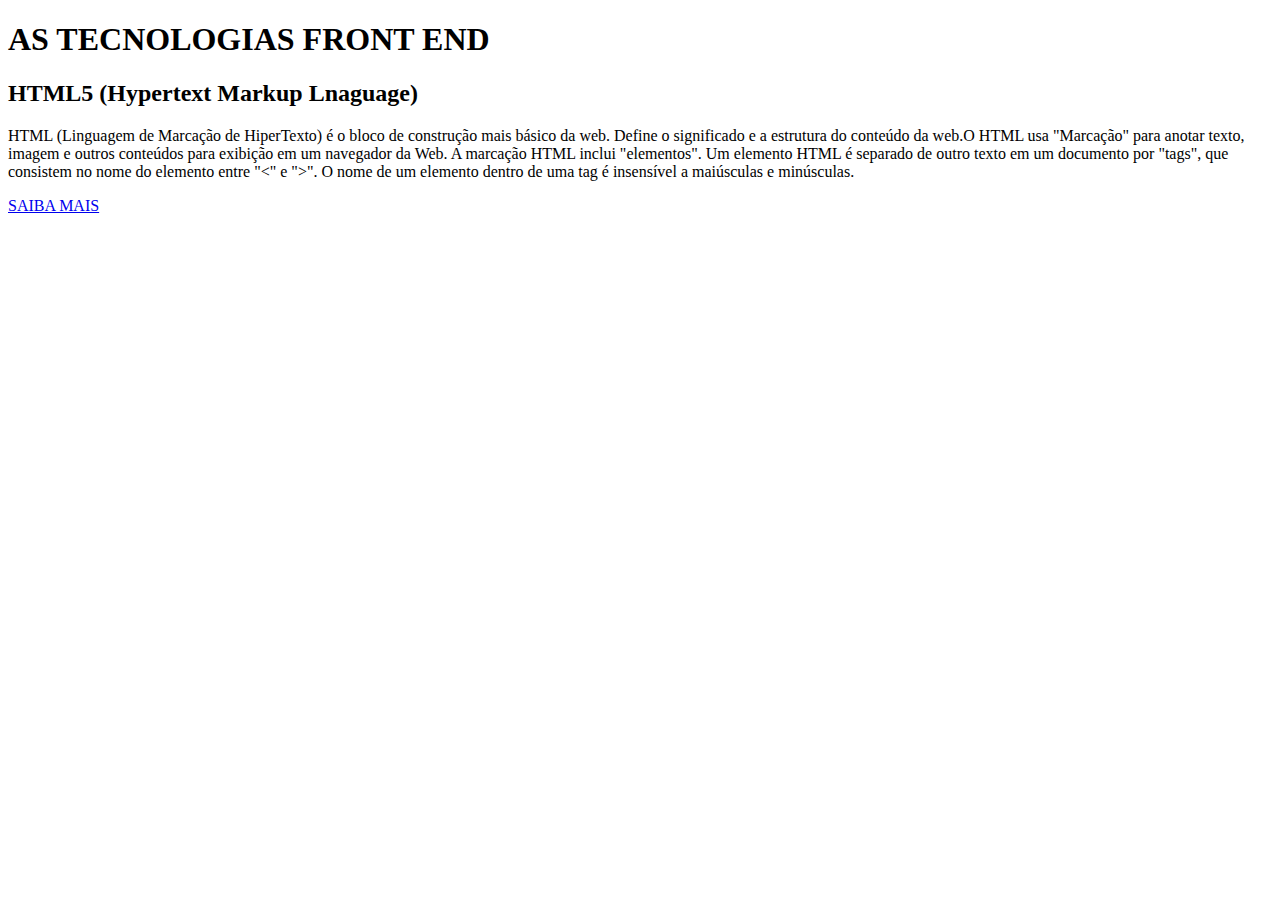
<file: 1-TECNOLOGIAS-FONT-END-V1/aula/index.html>
<!DOCTYPE html>
<html lang="pt-br">

<head>
    <meta charset="UTF-8">
    <title>TECNOLOGIAS FRONT-END</title>
</head>

<body>

    <h1>AS TECNOLOGIAS FRONT END</h1>

    <h2>HTML5 (Hypertext Markup Lnaguage)</h2>

    <p>
        HTML (Linguagem de Marcação de HiperTexto) é o bloco de construção mais básico da web. Define o significado e a estrutura do conteúdo da web.O HTML usa "Marcação" para anotar texto, imagem e outros conteúdos para exibição em um navegador da Web. A marcação HTML inclui "elementos". Um elemento HTML é separado de outro texto em um documento por "tags", que consistem no nome do elemento entre "<" e ">". O nome de um elemento dentro de uma tag é insensível a maiúsculas e minúsculas.
    
    </p>

    <a href="https://developer.mozilla.org/pt-BR/docs/Web/HTML">SAIBA MAIS</a>

</body>

</html>
</file>
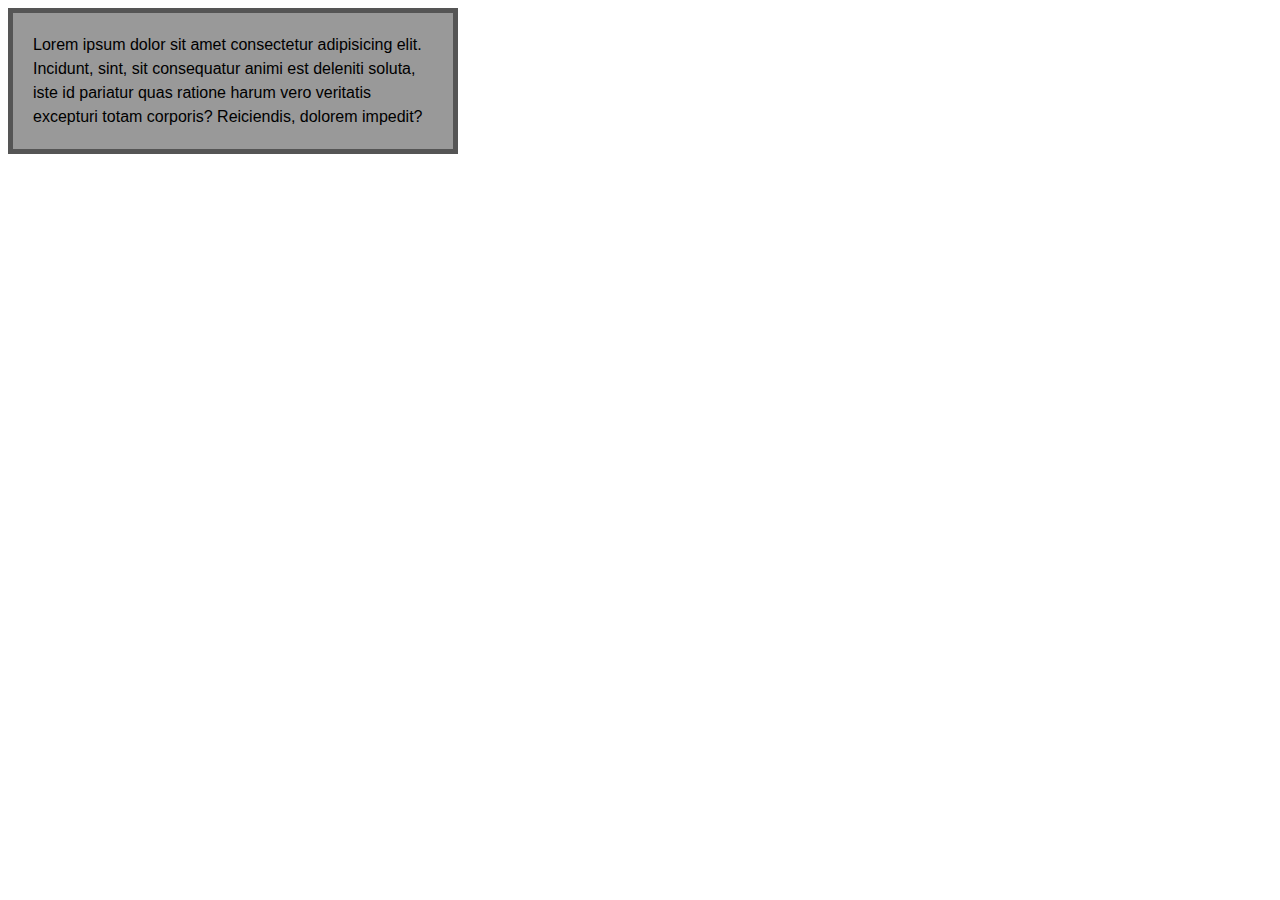
<file: 2 - BOXMODEL - BASE/border.html>
<!DOCTYPE html>

<html lang="en">

<head>

    <meta charset="UTF-8">
    <meta http-equiv="X-UA-Compatible" content="IE=edge">
    <meta name="viewport" content="width=device-width, initial-scale=1.0">

    <link rel="stylesheet" href="./border.css">
    <title>BOX MODEL - BORDER</title>

</head>

<body>
    <div class="conteiner">
        
        Lorem ipsum dolor sit amet consectetur adipisicing elit. Incidunt, sint, sit consequatur animi est deleniti soluta, iste id pariatur quas ratione harum vero veritatis excepturi totam corporis? Reiciendis, dolorem impedit?

    </div>
</body>

</html>
</file>
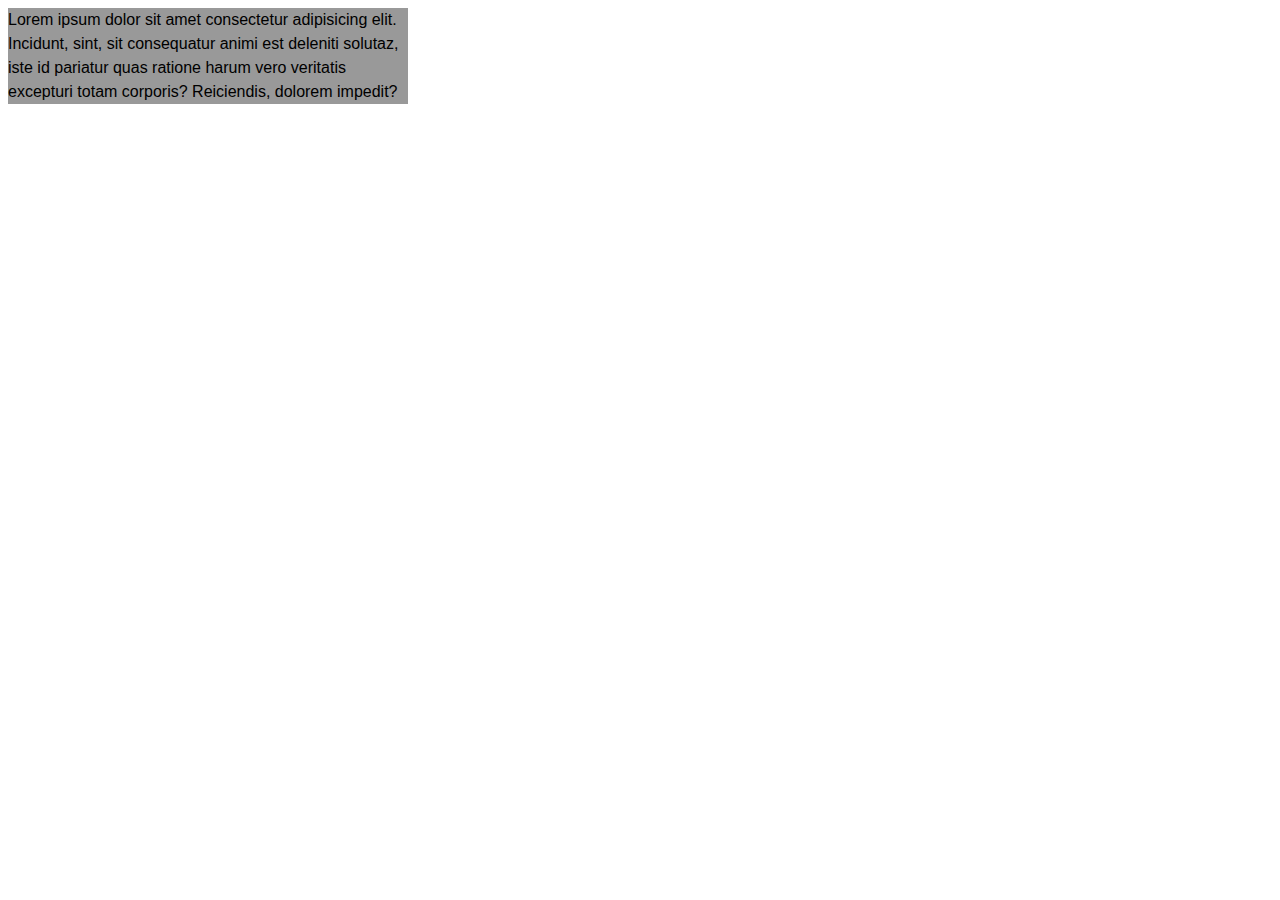
<file: 2 - BOXMODEL - BASE/cotent.html>
<!DOCTYPE html>

<html lang="en">

<head>

    <meta charset="UTF-8">
    <meta http-equiv="X-UA-Compatible" content="IE=edge">
    <meta name="viewport" content="width=device-width, initial-scale=1.0">

    <link rel="stylesheet" href="./content.css">
    <title>BOX MODEL - CONTENT</title>

</head>

<body>
    <div class="conteiner">
        
        Lorem ipsum dolor sit amet consectetur adipisicing elit. Incidunt, sint, sit consequatur animi est deleniti solutaz, iste id pariatur quas ratione harum vero veritatis excepturi totam corporis? Reiciendis, dolorem impedit?

    </div>
</body>

</html>
</file>
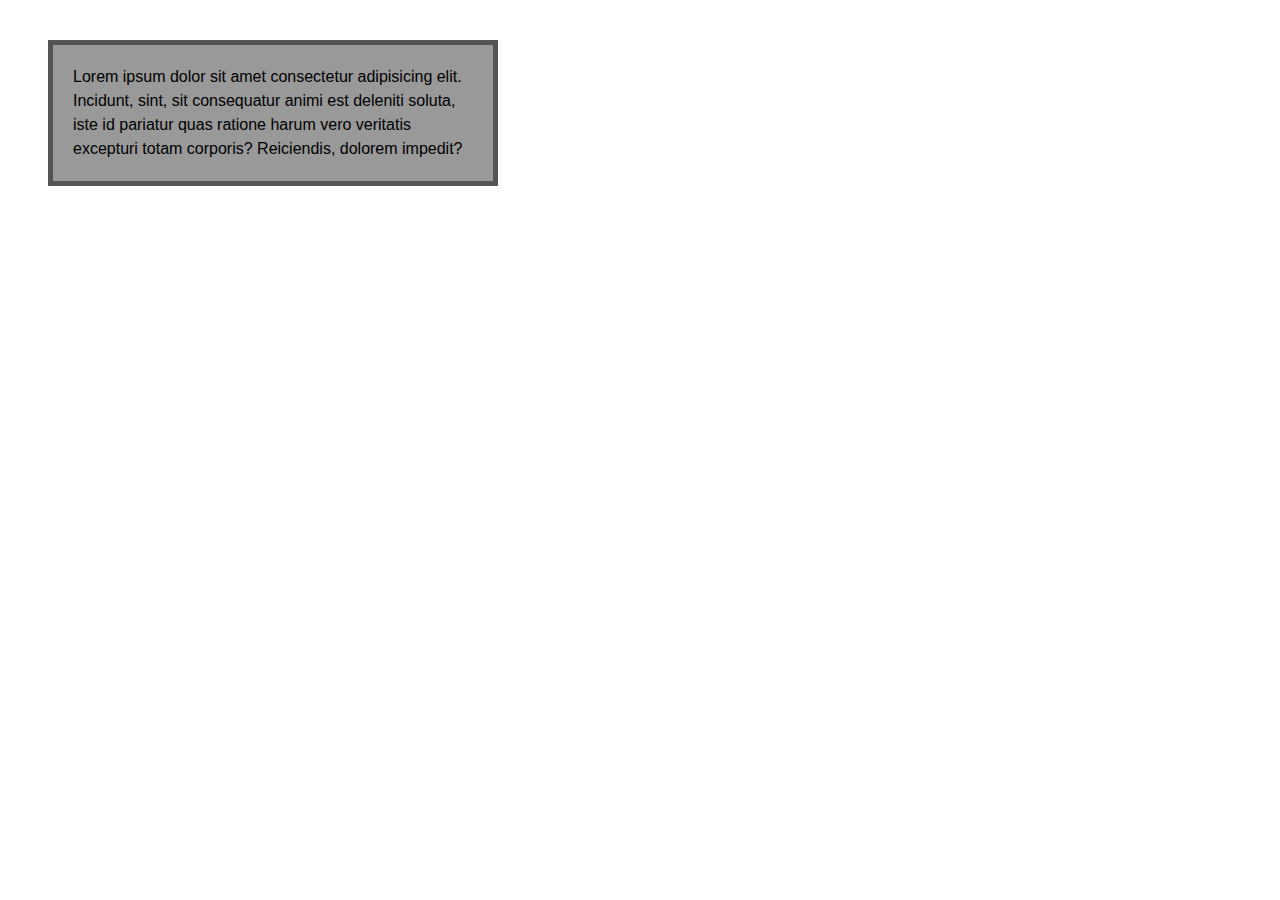
<file: 2 - BOXMODEL - BASE/margin.html>
<!DOCTYPE html>

<html lang="en">

<head>

    <meta charset="UTF-8">
    <meta http-equiv="X-UA-Compatible" content="IE=edge">
    <meta name="viewport" content="width=device-width, initial-scale=1.0">

    <link rel="stylesheet" href="./margin.css">
    <title>BOX MODEL - MARGIN</title>

</head>

<body>
    <div class="conteiner">
        
        Lorem ipsum dolor sit amet consectetur adipisicing elit. Incidunt, sint, sit consequatur animi est deleniti soluta, iste id pariatur quas ratione harum vero veritatis excepturi totam corporis? Reiciendis, dolorem impedit?

    </div>
</body>

</html>
</file>
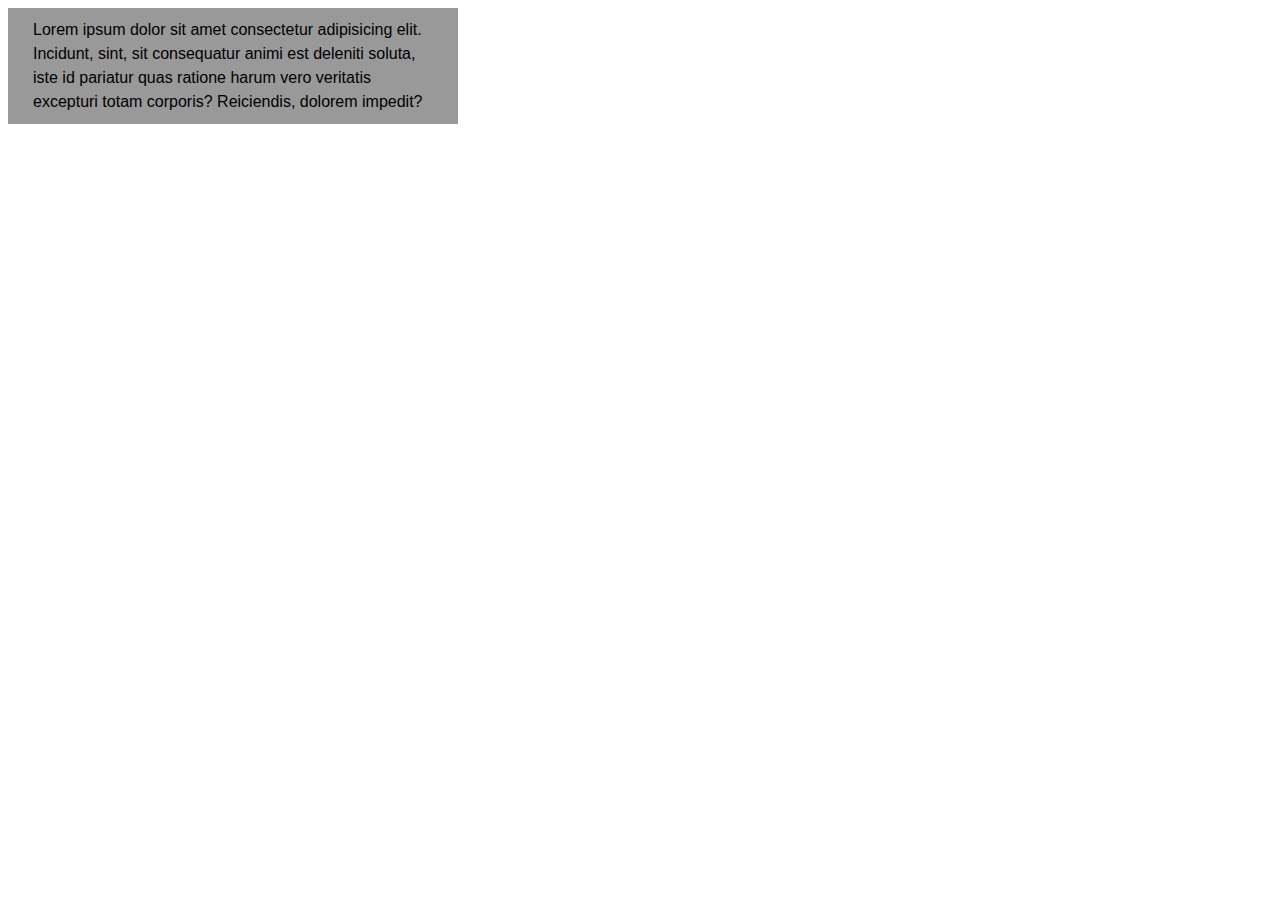
<file: 2 - BOXMODEL - BASE/padding.html>
<!DOCTYPE html>

<html lang="en">

<head>

    <meta charset="UTF-8">
    <meta http-equiv="X-UA-Compatible" content="IE=edge">
    <meta name="viewport" content="width=device-width, initial-scale=1.0">

    <link rel="stylesheet" href="./padding.css">
    <title>BOX MODEL - PADDING</title>

</head>

<body>
    <div class="conteiner">
        
        Lorem ipsum dolor sit amet consectetur adipisicing elit. Incidunt, sint, sit consequatur animi est deleniti soluta, iste id pariatur quas ratione harum vero veritatis excepturi totam corporis? Reiciendis, dolorem impedit?

    </div>
</body>

</html>
</file>
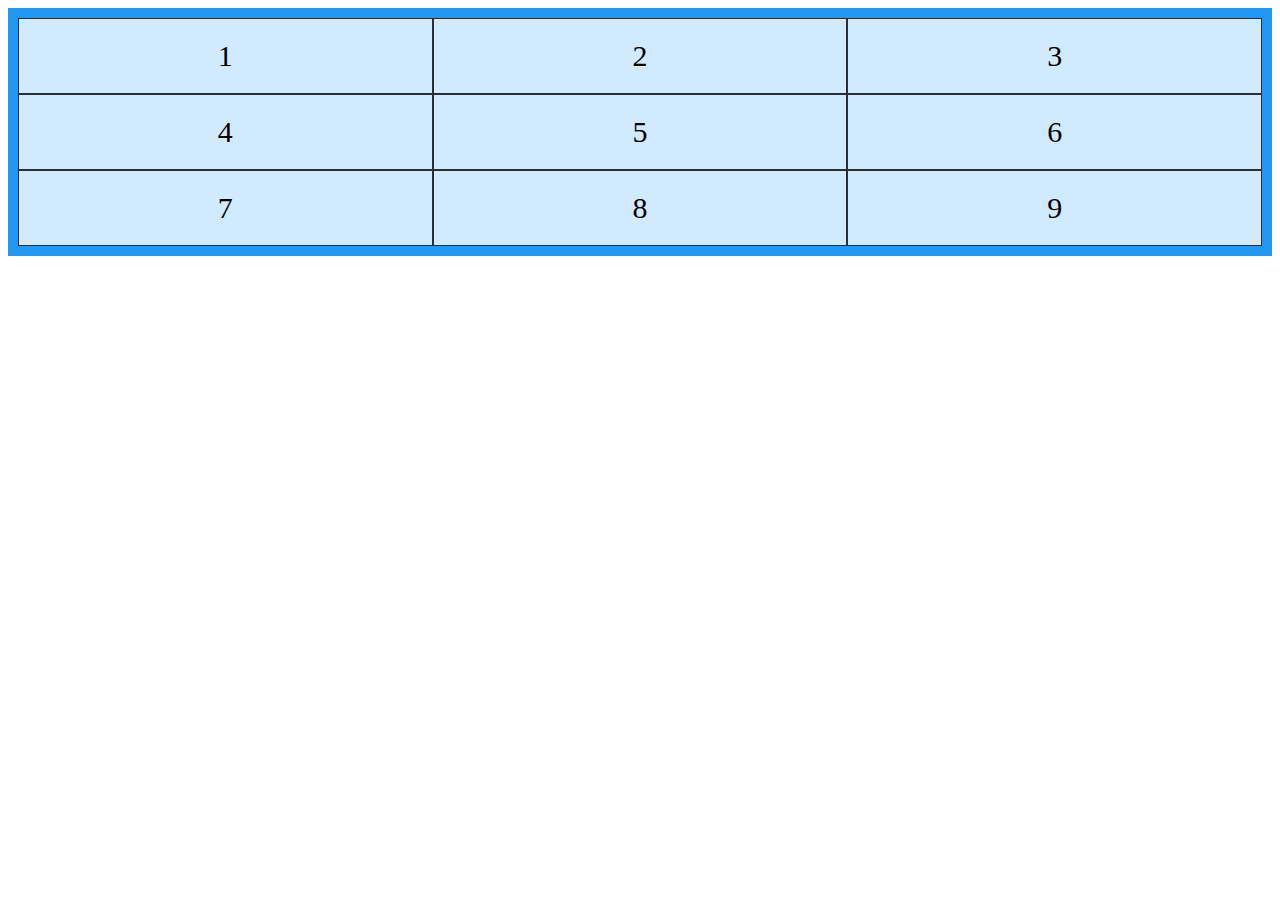
<file: 3-1 - GRID LAYOUT/1-grid-base.html>
<!DOCTYPE html>

<html lang="pt-br">

<head>

    <meta charset="UTF-8">
    <meta http-equiv="X-UA-Compatible" content="IE=edge">
    <meta name="viewport" content="width=device-width, initial-scale=1.0">
    
    <link rel="stylesheet" href="./1-grid-base.css">
    
    <title>GRID LAYOUT - BASE</title>

</head>

<body>

    <div class="grid-container">

        <div class="grid-item">1</div>
        <div class="grid-item">2</div>
        <div class="grid-item">3</div>
        <div class="grid-item">4</div>
        <div class="grid-item">5</div>
        <div class="grid-item">6</div>
        <div class="grid-item">7</div>
        <div class="grid-item">8</div>
        <div class="grid-item">9</div>

    </div>

</body>

</html>
</file>
<file: 1-TECNOLOGIAS-FONT-END-V3/estilos.css>
body{
    font-family: Verdana, Geneva,Tahoma, sans-serif;
    font-size: 16px;
    color: #444;
    line-height: 1.6;
    background-color: #F5F5F5;
}

/* .fundo-cinza{
    background-color: #999;
    padding: 30px;
}
#fundo-borda{
    background-color: #999;
    padding: 30px;
    border: 3px solid #555;
} */
</file>
<file: 1-TECNOLOGIAS-FONT-END-V4/estilos.css>
body{
    margin: 0;
    font-family: Roboto;
    font-size: 16px;
    color: #444;
    line-height: 1.6;
    background-color: #F5F5F5;

}


.conteiner{
    margin: 0 auto;
    width: 960px;
    padding: 20px;
    background-color: #FFF;
}

.card{
    float: left;
    padding: 10px;
    background-color: #CCC;
    margin-bottom: 10px;
}

.card img{
    float: left;
    margin: 10px;
}

.link{
    margin-top: 20px;
    text-align: right;
}

.button{
    text-decoration: none;
    border: 5px solid #FFF;
    border-radius: 15px;
    padding: 15px;
    background: linear-gradient(180deg, rgba(7,196,61,1) 0%, rgba(0,176,21,1) 100%);
    color: #FFF;
    font-weight: bold;
}

.clear{
    clear: both;
}
</file>
<file: 1-TECNOLOGIAS-FONT-END-V5/estilos.css>
body{
    margin: 0;
    font-family: Verdana, Geneva, Tahoma, sans-serif;
    font-size: 16px;
    color: #444;
    line-height: 1.6;
    background-color: #F5F5F5;
}

.conteiner{
    margin: 0 auto;
    width: 960px;
    padding: 20px;
    background-color: #FFF;
}

.grid-conteiner{
    display: grid;
    grid-template-columns: auto ;
    row-gap: 10px;
}

.grid-card{
    display: grid;
    grid-template-columns: auto auto;
    padding: 10px;
    background-color: #CCC;
}

.item-1{
    grid-column: 1 / span 2;
}

.item-4{
    grid-column: 1 / span 2;
}

.link{
    margin-top: 20px;
    text-align: right;
}

.button{
    text-decoration: none;
    border: 5px solid #FFF;
    border-radius: 15px;
    padding: 15px;
    background: linear-gradient(180deg, rgba(7,196,61,1) 0%, rgba(0,176,21,1) 100%);
    color: #FFF;
    font-weight: bold;
}
</file>
<file: 1-TECNOLOGIAS-FONT-END-V6/estilos.css>
body{
    margin:0;
    font-family: Verdana, Geneva, Tahoma, sans-serif;
    font-size: 16px;
    color: #444;
    line-height: 1.6;
    background-color: #F5F5F5;
}

main{
    margin: 0 auto;
    width: 960px;
    padding: 20px;
    background-color:#FFF;
}

section{
    display: grid;
    grid-template-columns: auto;
    row-gap: 10px;
}

article{
    display: grid;
    grid-template-columns: auto auto;
    column-gap: 20px;
    padding: 10px;
    background-color: #CCC;
}

.grid-item-1{
    grid-column: 1 / span 2;
}

.grid-item-4{
    grid-column: 1 / span 2;
}

.button{
    text-decoration: none;
    background-color: green;
    color: #FFF;
    padding: 15px;
    border: 5px solid #FFF;
    border-radius: 15px;
    font-weight: bold;

}

.link{
    margin-top: 20px;
    text-align: right;
}

figure{
    margin:0;
}
</file>
<file: 2 - BOXMODEL-V1/estilos.css>
img{
    width: 300px;
}

h1{
    margin: 0;
    padding: 0;
}

.card{
    padding: 10px;
    background-color: #DEDEDE;
    width: max-content;
    border: 1px solid #B8B8B8;
}

.title{
    font-weight: bold;
    text-transform: capitalize;
    padding: 5px;
}

.text{
    font-family: Arial, Helvetica, sans-serif;
    font-size: 16px;
    text-align: left;
    line-height: 1.4;
    width: 300px;
}
</file>
<file: 2 - BOXMODEL-V2 - float/estilos.css>
body{
    background-color: #999;
}

img{
    width: 300px;
}

h1{
    margin: 0;
    padding: 0;
}

.container{
    margin: 0 auto;
    width: max-content;
    padding: 20px;
    background-color: #FFF;
}

.card{
    padding: 10px;
    background-color: #DEDEDE;
    width: max-content;
    border: 1px solid #B8B8B8;
    display: inline-block;
}

.title{
    font-weight: bold;
    text-transform: capitalize;
    padding: 5px;
}

.text{
    font-family: Arial, Helvetica, sans-serif;
    font-size: 16px;
    text-align: left;
    line-height: 1.4;
    width: 300px;
}
</file>
<file: projeto-frontend-v3/css/style.css>
* {
    padding: 0;
    margin: 0;
    font-family: 'MuseoModerno';
    text-decoration: none;
    list-style: none;
    box-sizing: border-box;
}

:root {
    /* --text-color: #A6796F;
    --text-color2: #A6796F;
    --bg-color: #D9C4B8;
    --main-color: #592A2A;
    --second-color: #9F9FA6;
    --other-color: #26121F; */
    --text-color:#000;
    --text-color2:#9c9a9a;
    --bg-color:#ccc;
    --main-color:#427bed;
    --second-color:#fff;
    --other-color:#868686;
    --big-font: 5.5rem;
    --p-font: 1rem;
}

body {
    background-color: var(--bg-color);
    color: var(--text-color);
}

header {
    position: fixed;
    z-index: 1000;
    top: 0;
    right: 0;
    right: 0;
    width: 100%;
    display: flex;
    align-items: center;
    justify-content: space-between;
    padding: 27px 9%;
}

.logo {
    display: flex;
    align-items: center;
    color: var(--text-color);
    font-size: 40px;
    font-weight: bold;
}

.logo i {

    vertical-align: middle;
    color: var(--main-color);
    font-size: 35px;
    margin-right: 5px;

}
.navlist{
    display: flex;
}
.navlist a{
    font-size: var(--p-font);
    color: var(--text-color);
    font-weight: 600;
    margin: 0 35px;
    transition: all ease 0.55s;
}

.navlist a:hover{
    color: var(--main-color);

}
.h-main{
    display: flex;
    align-items: center;
    font-size: 30px;
}
selection{
    padding: 0 70px;
}
.content{
    position: relative;
    width: 100%;
    height: 100vh;
    display: grid;
    grid-template-columns: repeat(2, 1fr);
    align-items: center;
    gap: 1rem;
}
.content-text h1{
    font-size: var(--big-font);
    line-height: 1.3;
    font-weight: 800;
}

.content-text h4{
    margin: 5px 0;
    color: var(--main-color);
    text-transform:  uppercase;
    letter-spacing: 10px;
    font-size: 22px;
    font-weight: 400;
}
.content-text p{
    color: var(--other-color);
    font-size: var(--p-font);
    font-weight: 500;
    line-height: 26px;
    max-height: 500px;
    margin-bottom: 4rem;
}
.content-img{
    display: grid;
    grid-template-columns: repeat(auto-fit, minmax(100px, auto));
    gap:30px;
}
.box{
    display: flex;
    background-color: var(--second-color);
    padding: 25px, 40px;
    border-radius: 1rem;
    box-shadow:10px 10px 30px var(--text-color);
    padding: 25px 25px;
    transition: all ease 0.55s;
}
.box img{
    max-width: 100%;
    height: auto;
    /* width: 150px; */
}
.box:hover{
    transform: translateY(-5px) scale(110%);
}
.logo-icon{
    color: var(--text-color2);
    font-size: 600px;
    margin: 10px 10px;
}
body.color{
    --text-color:#fff;
    --bg-color:#081624;
    --second-color:#283544;
}
</file>
<file: 2 - BOXMODEL - BASE/border.css>
.conteiner{
    background-color: #999;
    width: 400px;
    font-family: Arial, Helvetica, sans-serif;
    line-height: 1.5;

    /*APLICAÇÃO DE PADDING DE TOPO, BASE, DIREITA E ESQUERDA*/
    padding: 20px;

    /*APLICAÇÃO DE BORDER: 
        - TOPO, BASE, DIREITA E ESQUERDA;
        - TAMANHO DE LINHA DE 5 PIXELS;
        - ESTILO DE LINHA SÓLIDA;
        - COR CINZA ESCURO;
    */
    border: 5px solid #555;

}
</file>
<file: 2 - BOXMODEL - BASE/content.css>
.conteiner{
    background-color: #999;
    width: 400px;
    font-family: Arial, Helvetica, sans-serif;
    line-height: 1.5;
}
</file>
<file: 2 - BOXMODEL - BASE/margin.css>
.conteiner{
    background-color: #999;
    width: 400px;
    font-family: Arial, Helvetica, sans-serif;
    line-height: 1.5;

    /*APLICAÇÃO DE PADDING DE TOPO, BASE, DIREITA E ESQUERDA*/
    padding: 20px;

    /*APLICAÇÃO DE BORDER: 
        - TOPO, BASE, DIREITA E ESQUERDA;
        - TAMANHO DE LINHA DE 5 PIXELS;
        - ESTILO DE LINHA SÓLIDA;
        - COR CINZA ESCURO;
    */
    border: 5px solid #555;

    /* APLICAÇÃO DE MARGEM AO TOPO E A ESQUERDA*/
    /* margin-bottom: ; */
    /* margin-top: 40px;
    margin-left: 40px;  */

    /* APLICAÇÃO DE MARGEM AO TOPO E A ESQUERDA*/
    /* margin: 40px 40px; */
    /* APLICAÇÃO DE MARGEM AO TOPO, DIREIRA, BASE E A ESQUERDA*/
    margin: 40px;

}
</file>
<file: 2 - BOXMODEL - BASE/padding.css>
.conteiner{
    background-color: #999;
    width: 400px;
    font-family: Arial, Helvetica, sans-serif;
    line-height: 1.5;

    /*
    APLICAÇÃO DE PADDING DE TOPO
    APLICAÇÃO DE PADDING A DIREITA
    APLICAÇÃO DE PADDING NA BASE
    APLICAÇÃO DE PADDING A ESQUERDA
    */
    /* padding-top: 20px; 
    padding-right: 20px;
    padding-bottom: 20px;
    padding-left: 20px; */

    /*
    APLICAÇÃO DE PADDING DE TOPO E BASE
    APLICAÇÃO DE PADDING DE DIREITA E ESQUERDA
    */
    padding: 10px 25px;

    /*
    APLICAÇÃO DE PADDING DE TOPO, BASE, DIREITA E ESQUERDA
    */
    /* padding: 20px; */

}
</file>
<file: 3-1 - GRID LAYOUT/1-grid-base.css>
.grid-container{
    display: grid;
    /* display: inline-grid; */
    grid-template-columns: auto auto auto ;
    /* grid-template-columns: 200px 400px auto; */
    /* grid-template-rows: 200px 400px; */
    background-color: #2196F3;
    padding: 10px;
}

.grid-item{
    background-color: rgba(255, 255, 255, 0.8);
    border: 1px solid rgba(0, 0, 0, 0.8);
    padding: 20px;
    font-size: 30px;
    text-align: center;
}
</file>
